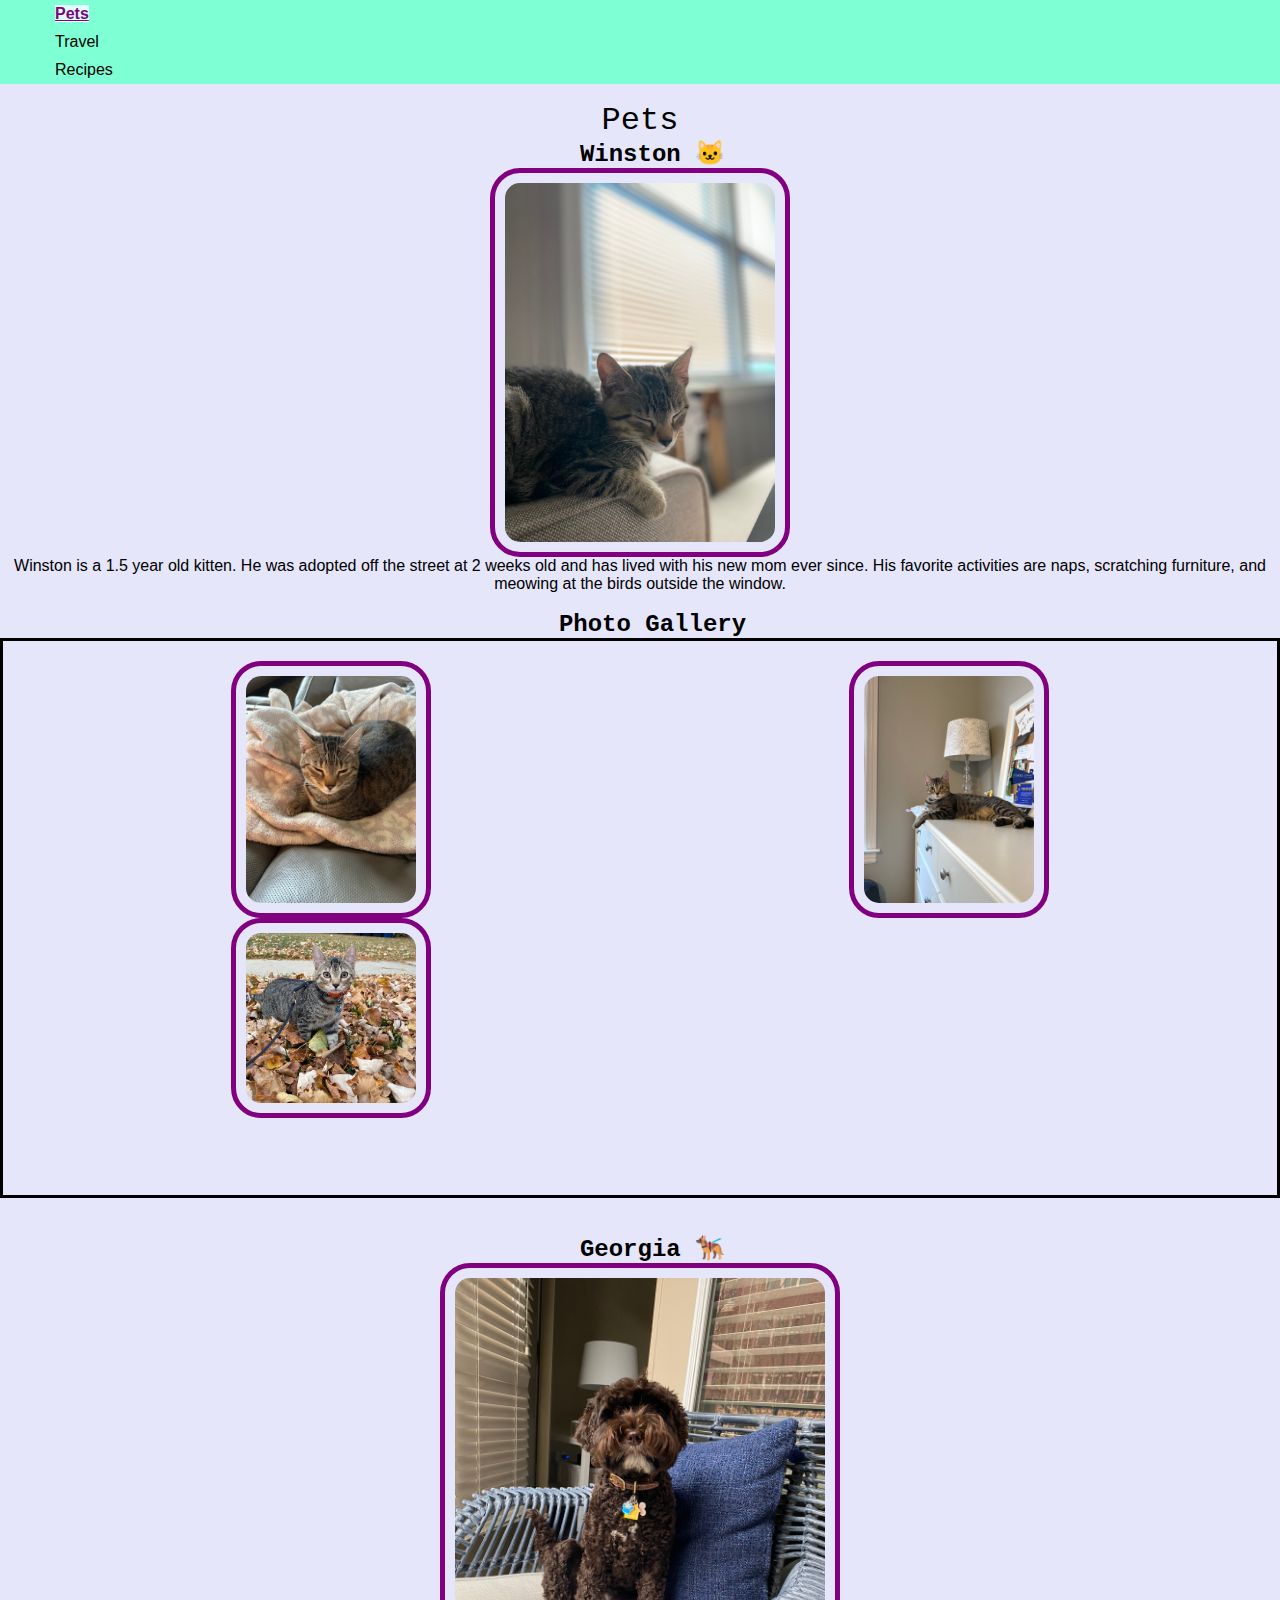
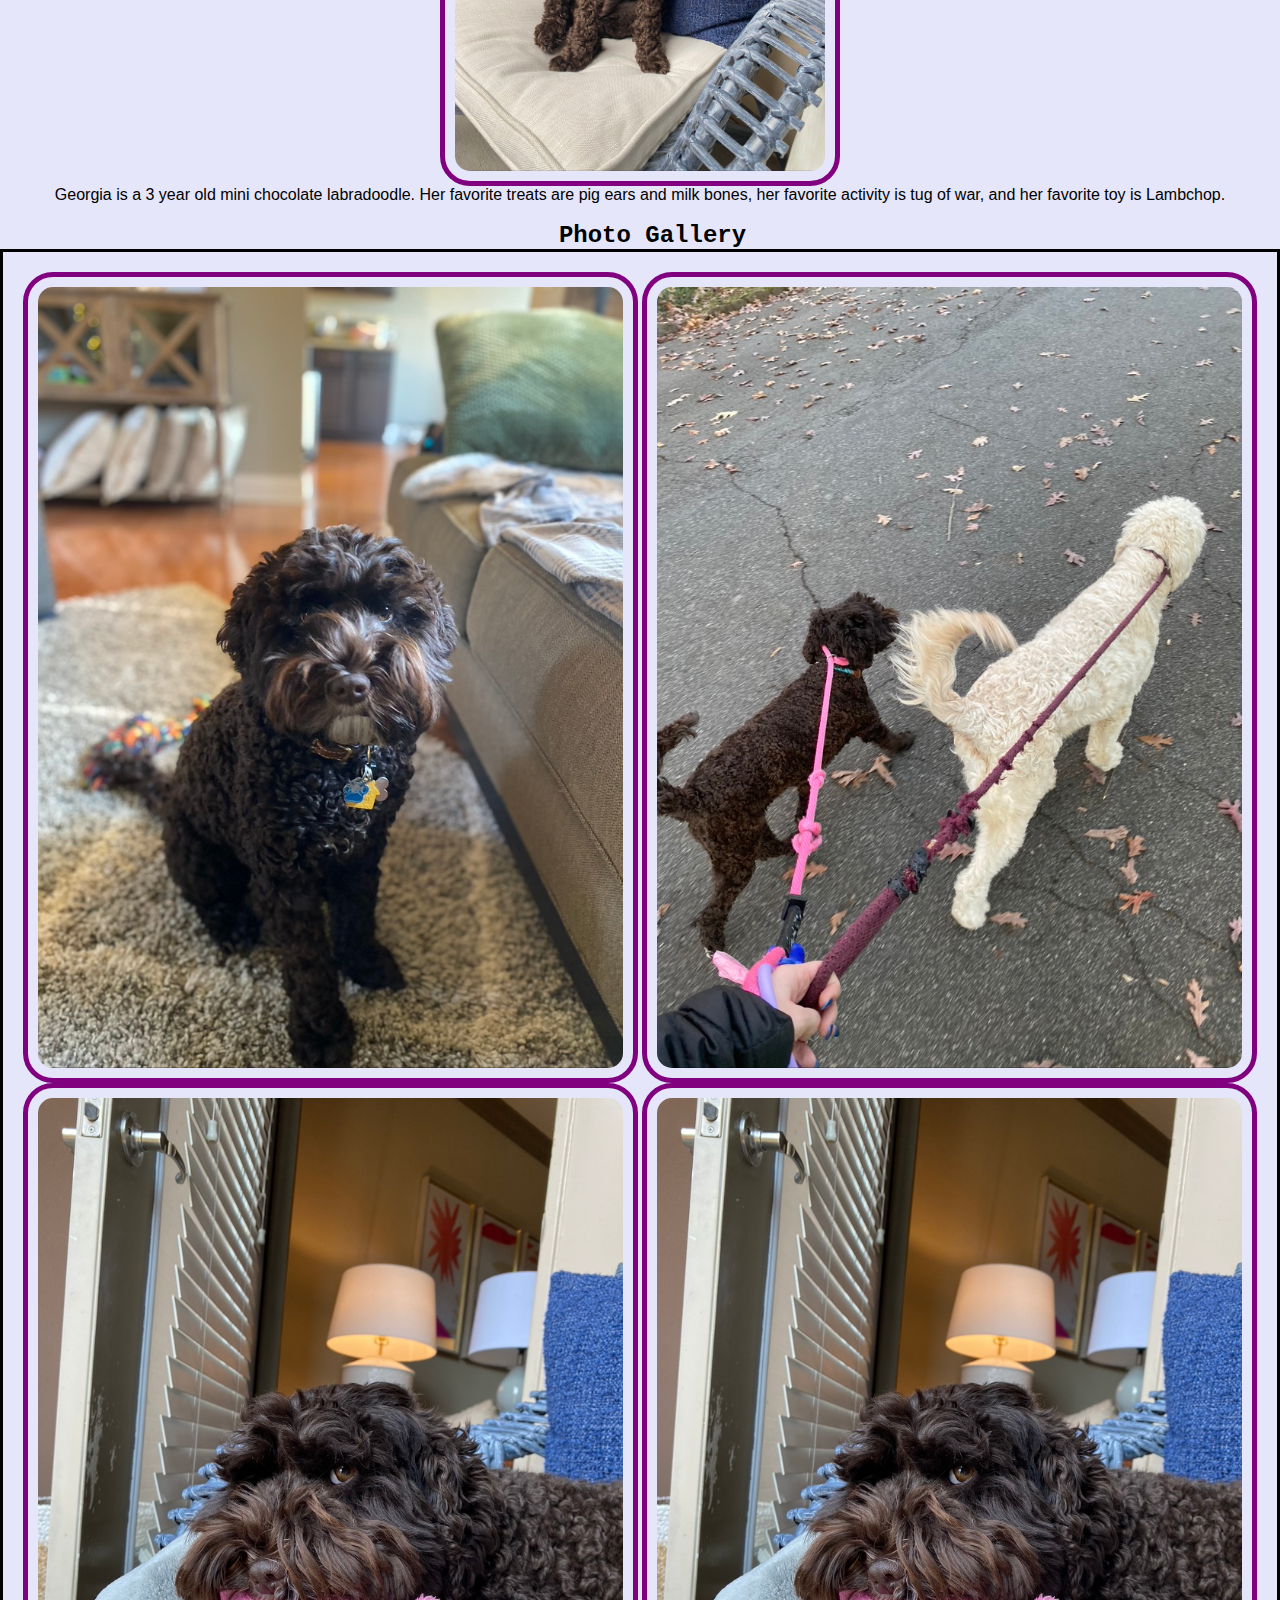
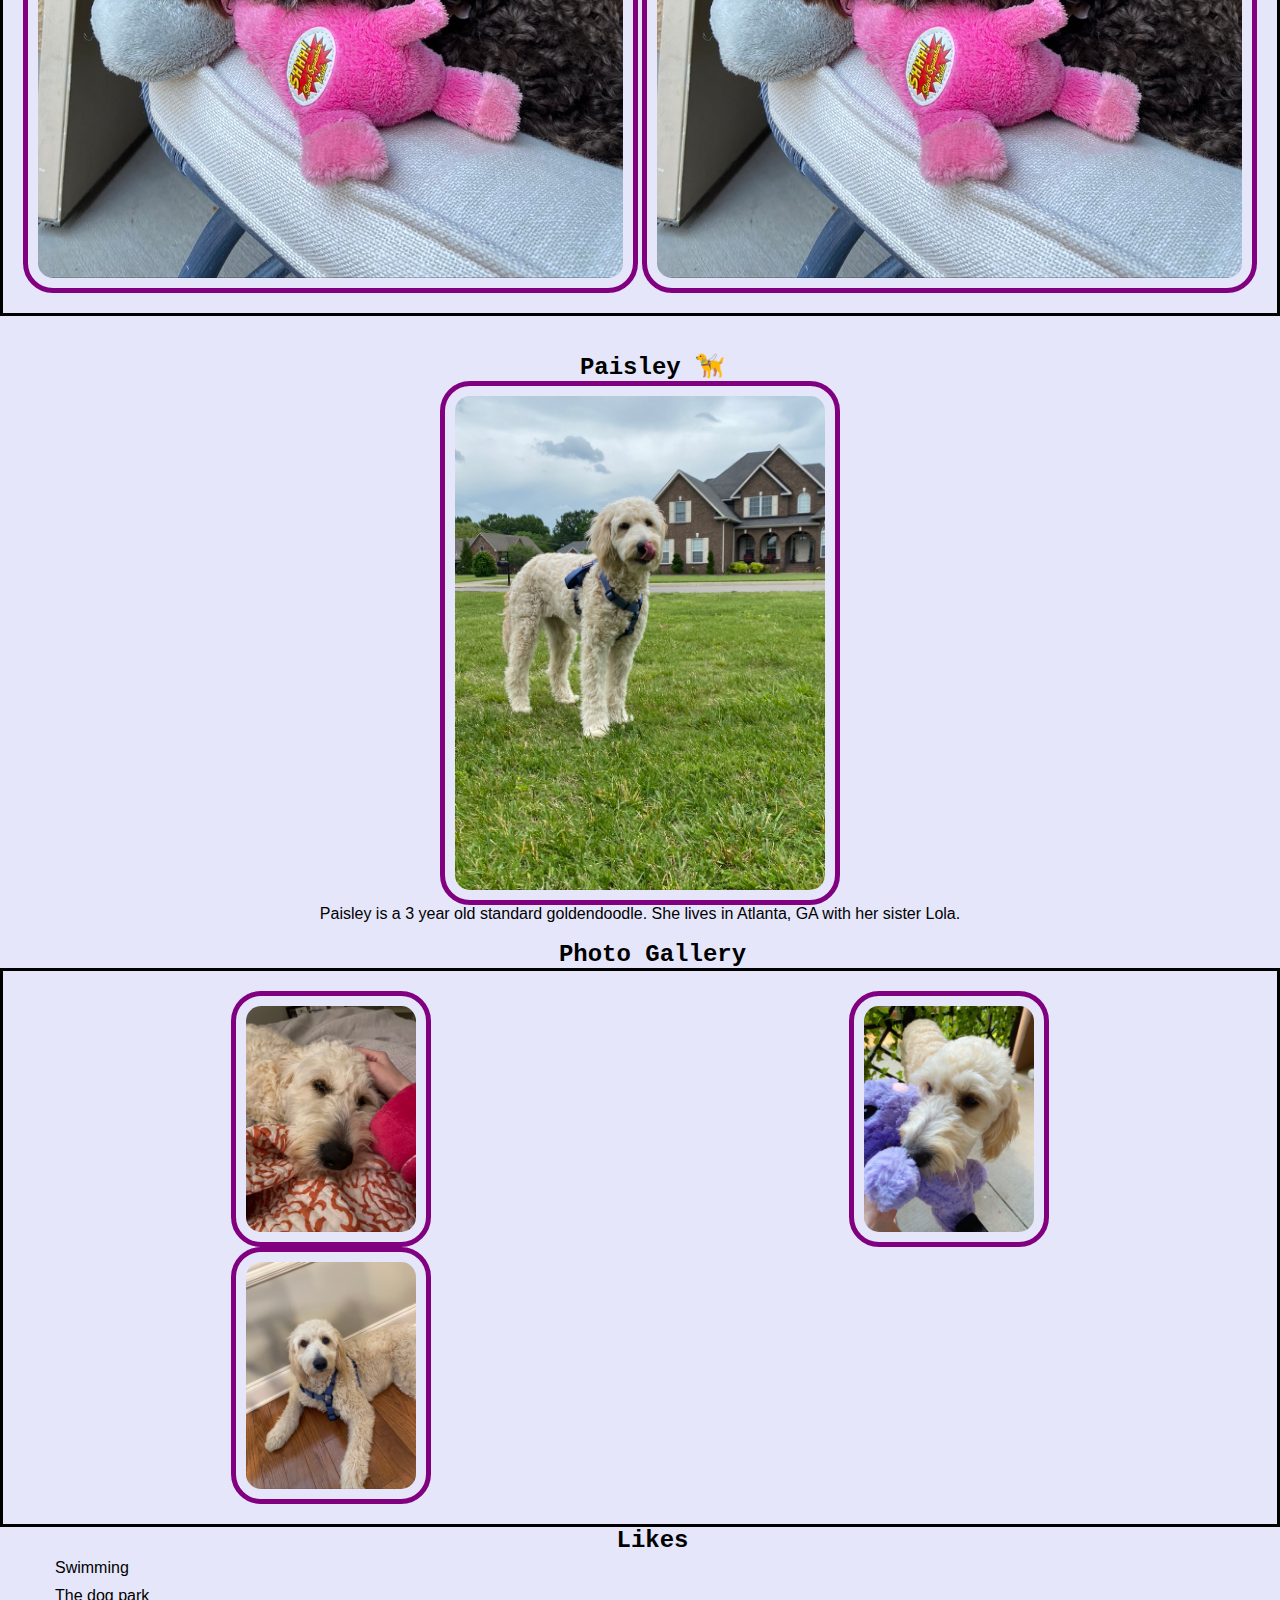
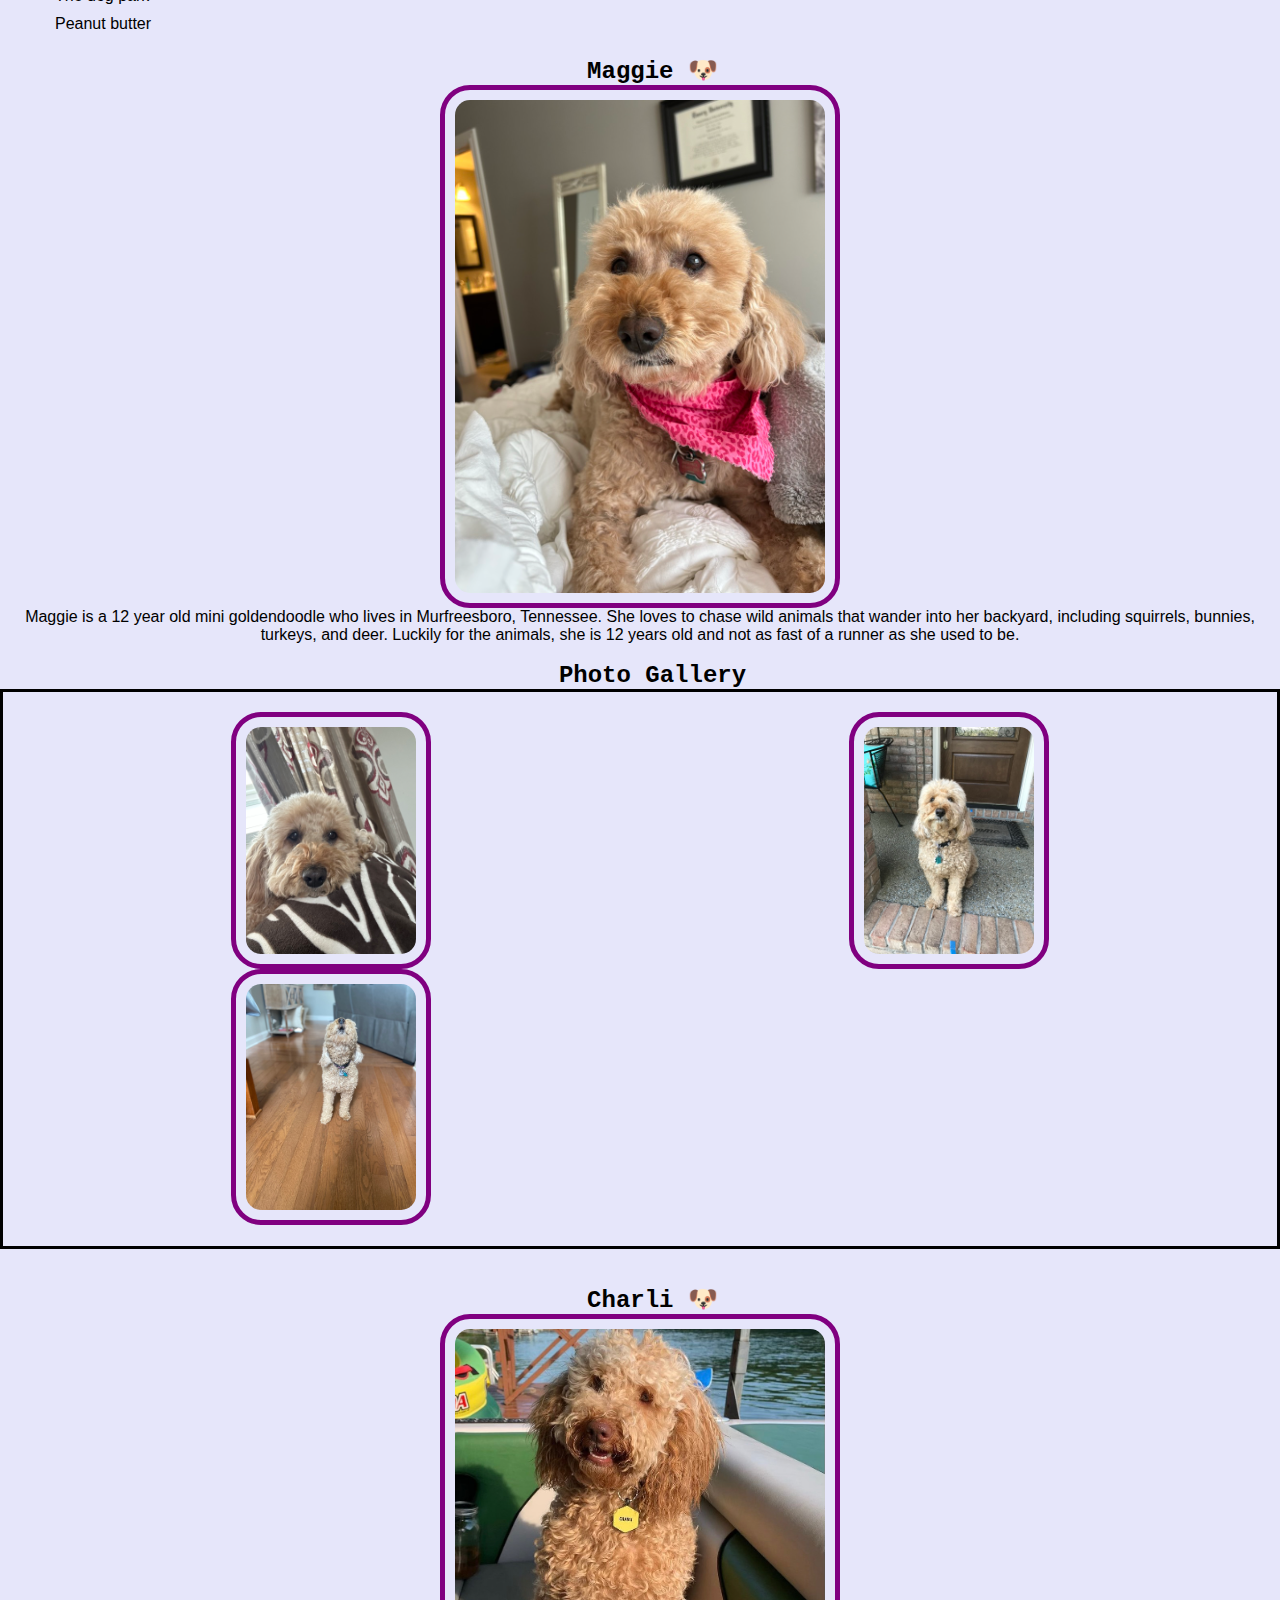
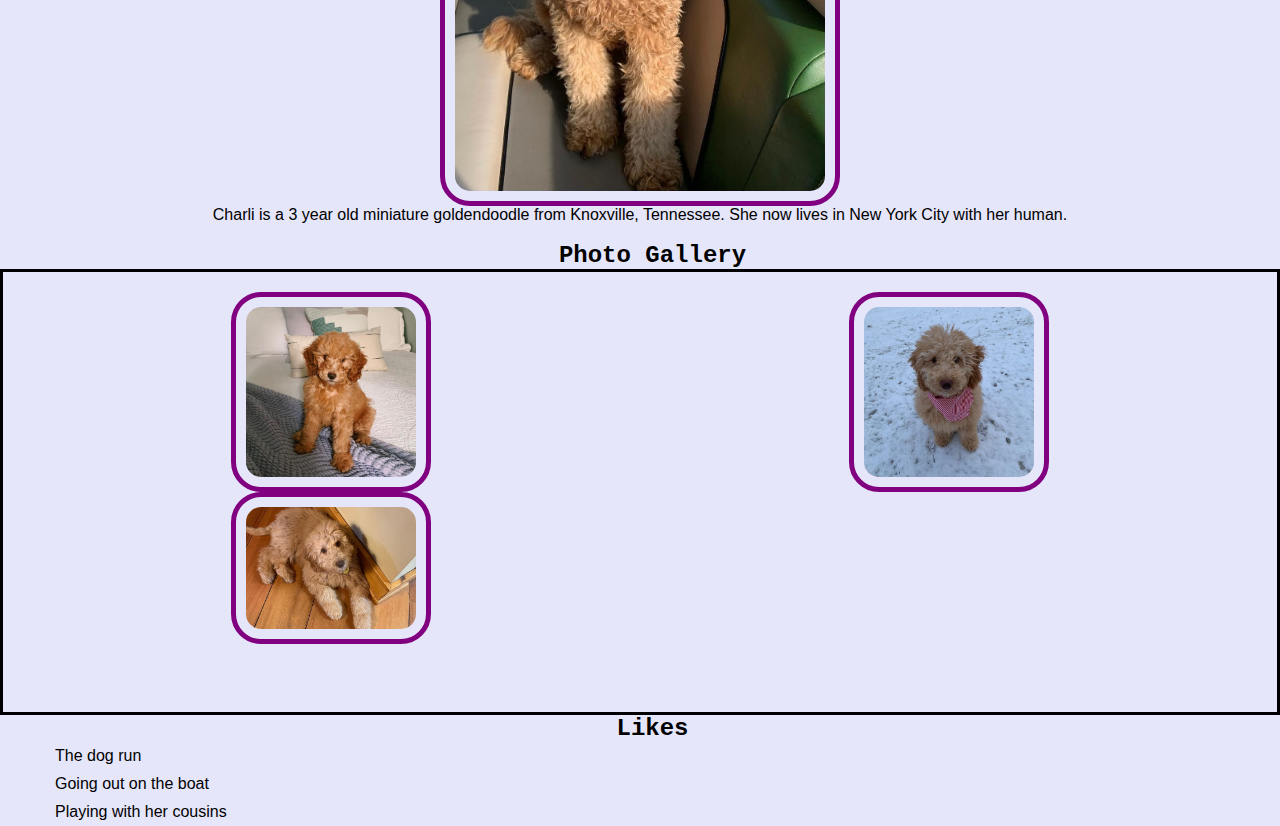
<file: index.html>
<!DOCTYPE html>
<html lang="en">
<head>
    <meta charset="UTF-8">
    <meta name="viewport" content="width=device-width, initial-scale=1.0">
    <link rel="stylesheet" href="css/reset.css">
    <link rel="stylesheet" href="css/style.css">
    <title>Pets</title>
</head>
<body>
    <a href = "#main">Skip to Main Content</a>
    <header>
        <nav>
            <ul>
                <li><a class="current" href = index.html>Pets</a></li>
                <li><a href = travel.html>Travel</a></li>
                <li><a href = recipes.html>Recipes</a></li>
            </ul>
        </nav>
    </header>


    <main id="main">
       <br><h1>Pets</h1>
        <div>

            <h2>Winston 🐱</h2>
            <img src="images/winston_sleeping.jpeg" width = "300" alt="Kitten sleeping on the arm of a chair">

            <p>Winston is a 1.5 year old kitten. He was adopted off the street at 2 weeks old and has lived with his new mom ever since. His favorite activities are naps, scratching furniture, and meowing at the birds outside the window.</p>
            <br><h3>Photo Gallery</h3>
            <div class="grid">
                <div class="item2">
                    <img src="images/winston_blanket.jpeg" width = "200" alt="A cat sleeping on a tan and white leopard print blanket">
                </div>
                <div class="item3">
                    <img src="images/winston_on_furniture.jpeg" width = "200" alt="A brown and black striped cat laying on top of a dresser">
                </div>
                <div class="item4">
                    <img src="images/winston_leaves.jpeg" width = "200" alt="A 5 month old kitten standing outside in a pile of fall leaves">
                </div>
            </div>
            <br><br><h2>Georgia 🐕‍🦺</h2>
            <img src="images/georgia_balcony.jpeg" width="400" alt="A 2 year old miniature brown labradoodle sitting in a chair outside on the balcony">

            <p>Georgia is a 3 year old mini chocolate labradoodle. Her favorite treats are pig ears and milk bones, her favorite activity is tug of war, and her favorite toy is Lambchop.</p>
            <br><h3>Photo Gallery</h3>
            <div class="grid">
                <div class="item5">
                     <img src="images/georgia_sitting.jpeg"  alt="Georgia, a mini labradoodle, sitting on the floor of the living room">
                </div>
                <div class="item6">
                    <img src="images/georgia_on_walk.jpeg"  alt="A brown mini labradoodle and a yellow goldendoodle being walked on their leashes">
                </div>
                <div class="item7">
                    <img src="images/georgia_in_chair.jpeg" alt="A brown mini labradoodle laying in a chair">
                </div>
                <div class="item8">
                    <img src="images/georgia_in_chair.jpeg" alt="A brown mini labradoodle laying in a chair">
                </div>
            </div>
            <br><br><h2>Paisley 🦮</h2>
            <img src="images/paisley_3.jpeg" width="400" alt="A 3 year old blonde standard goldendoodle standing outside in the front yard, wearing a blue harness">

            <p>Paisley is a 3 year old standard goldendoodle. She lives in Atlanta, GA with her sister Lola.</p>
            <br><h3>Photo Gallery</h3>
            <div class="grid">
                <div class="item1">
                    <img src="images/paisley_cuddling.jpeg" width="200" alt="A blonde goldendoodle laying in bed cuddling with her human">
                </div>
                <div class="item1">
                    <img src="images/paisley_1.jpeg" width="200" alt="A blonde goldendoodle grabbing her purple bunny toy in her mouth">
                </div>
                <div class="item1">
                    <img src="images/paisley_2.jpeg" width="200" alt="A blonde goldendoodle laying on the kitchen floor, looking at the camera">
                </div>
            </div>
            <h3>Likes</h3>
            <ul>
                <li>Swimming</li>
                <li>The dog park</li>
                <li>Peanut butter</li>
            </ul>

            <br><h2>Maggie 🐶</h2>
            <img src="images/maggie_pink_bandana.jpeg" width="400" alt="A reddish-blonde mini goldendoodle wearing a pink bandana around her neck">

            <p>Maggie is a 12 year old mini goldendoodle who lives in Murfreesboro, Tennessee. She loves to chase wild animals that wander into her backyard, including squirrels, bunnies, turkeys, and deer. Luckily for the animals, she is 12 years old and not as fast of a runner as she used to be.</p>
            <br><h3>Photo Gallery</h3>
            <div class="grid">
                <div class="item1">
                    <img src="images/maggie_couch.jpeg" width="200" alt="A mini goldendoodle laying on top of the couch cushion">
                </div>
                <div class="item1">
                    <img src="images/maggie_frontporch.jpeg" width="200" alt="A mini goldendoodle sitting on the front porch of a house">
                </div>
                <div class="item1">
                    <img src="images/maggie_howling.jpeg" width="200" alt="A mini goldendoodle howling at the camera">
                </div>
            </div>

            <br><br><h2>Charli 🐶</h2>
            <img src="images/charli_boat.jpeg" width="400" alt="A reddish blonde mini goldendoodle sitting in a boat">

            <p>Charli is a 3 year old miniature goldendoodle from Knoxville, Tennessee. She now lives in New York City with her human.</p>
            <br><h3>Photo Gallery</h3>
            <div class="grid">
                <div class="item1">
                    <img src="images/charli_puppy.jpeg" width="200" alt="A mini goldendoodle puppy sitting on a bed">
                </div>
                <div class="item1">
                    <img src="images/charli_snow.jpeg" width="200" alt="A mini goldendoodle sitting in the snow, wearing a red and white striped bandana">
                </div>
                <div class="item1">
                    <img src="images/charli_laying.jpeg" width="200" alt="A mini goldendoodle laying on the kitchen floor, looking up at the camera">
                </div>
            </div>
            <h3>Likes</h3>
            <ul>
                <li>The dog run</li>
                <li>Going out on the boat</li>
                <li>Playing with her cousins</li>
            </ul>
            <!-- Colleen van Lent -->

        </div>
        <div></div>
        <div></div>
        <div></div>
        <div></div>
    </main>

</body>
</html>
</file>
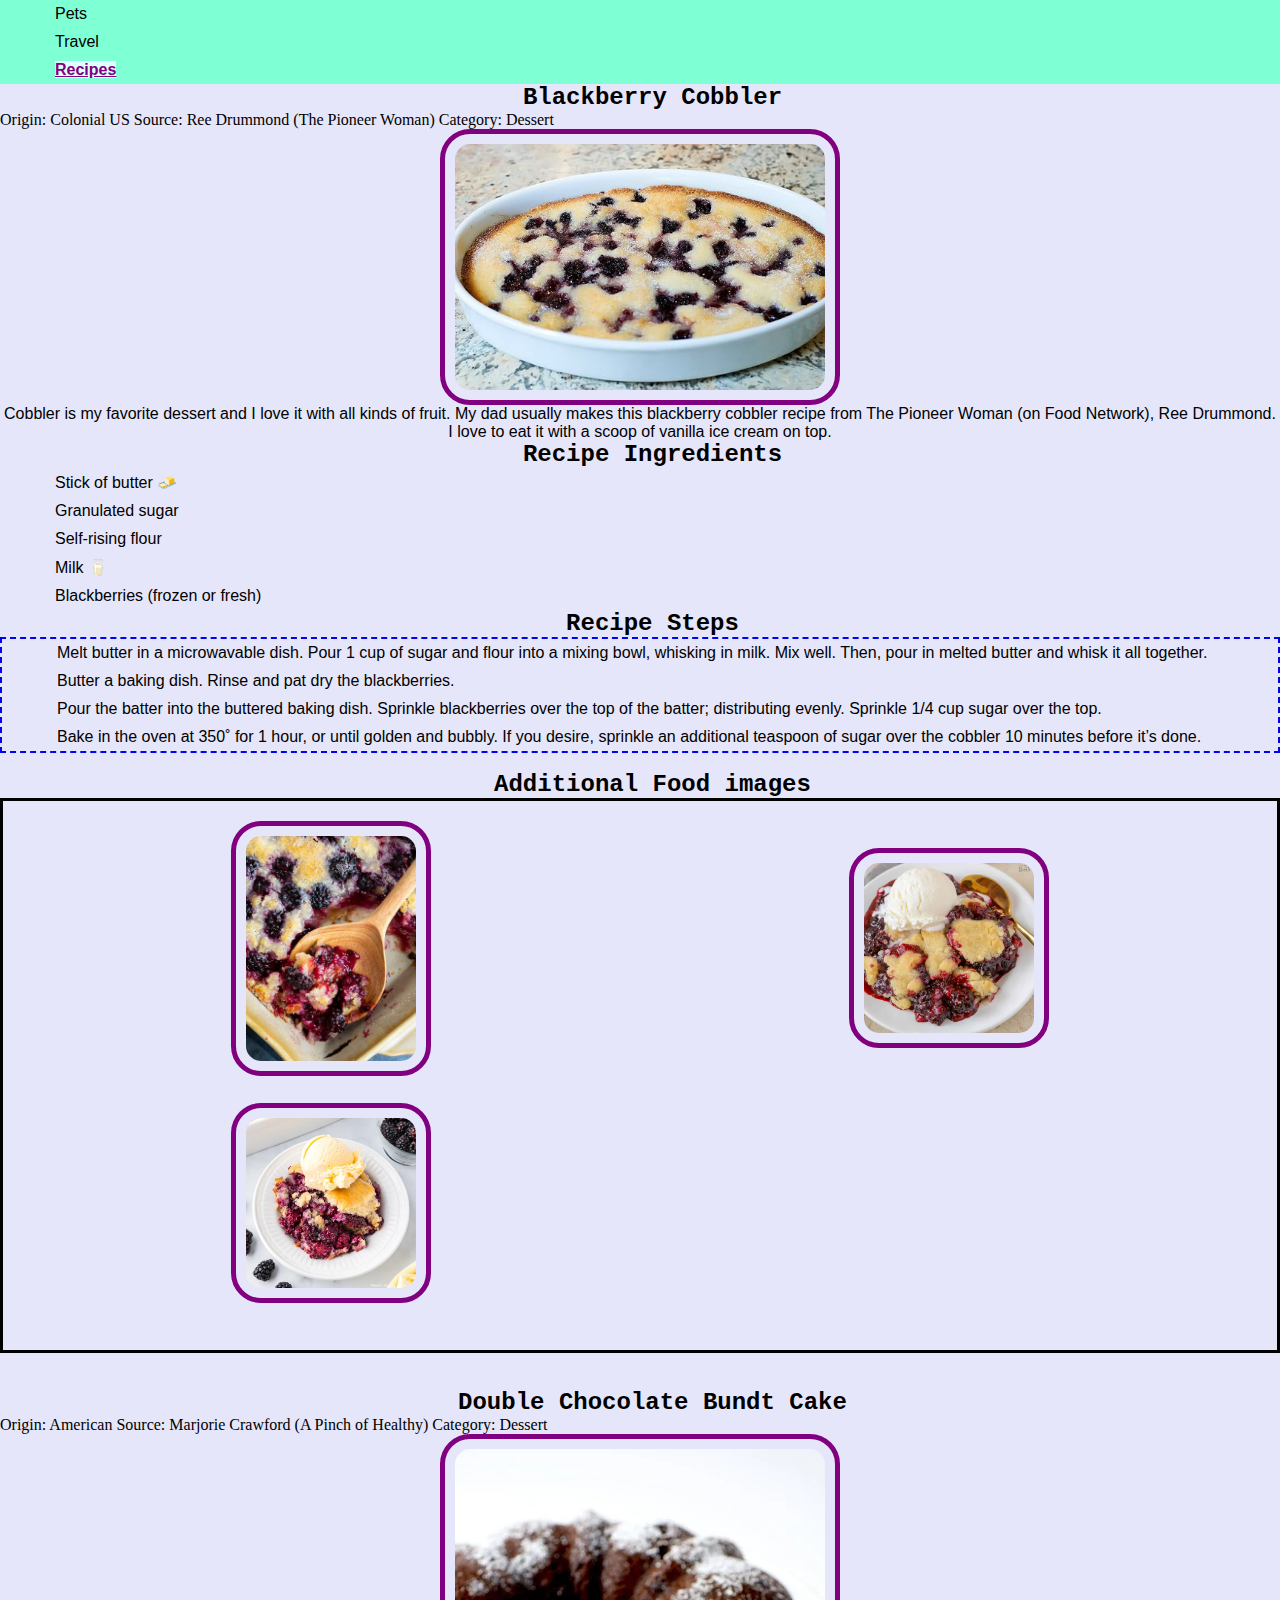
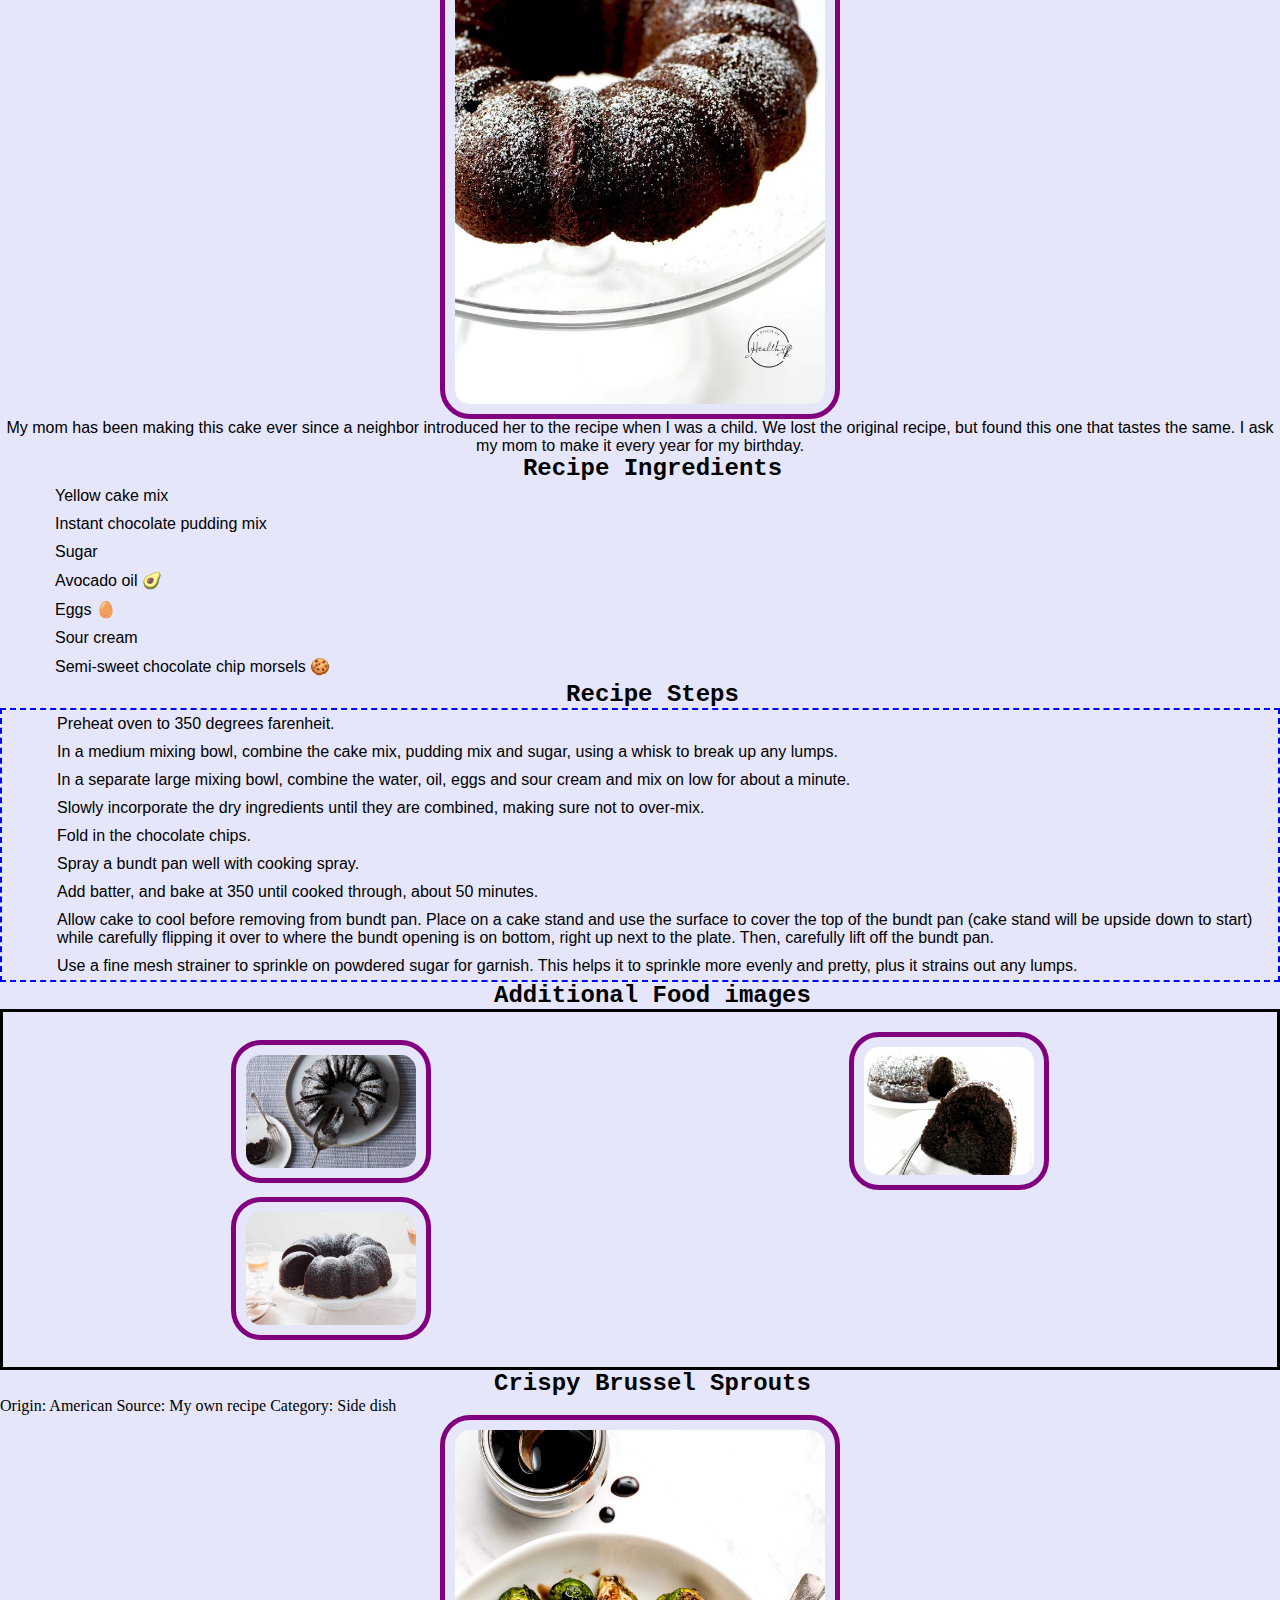
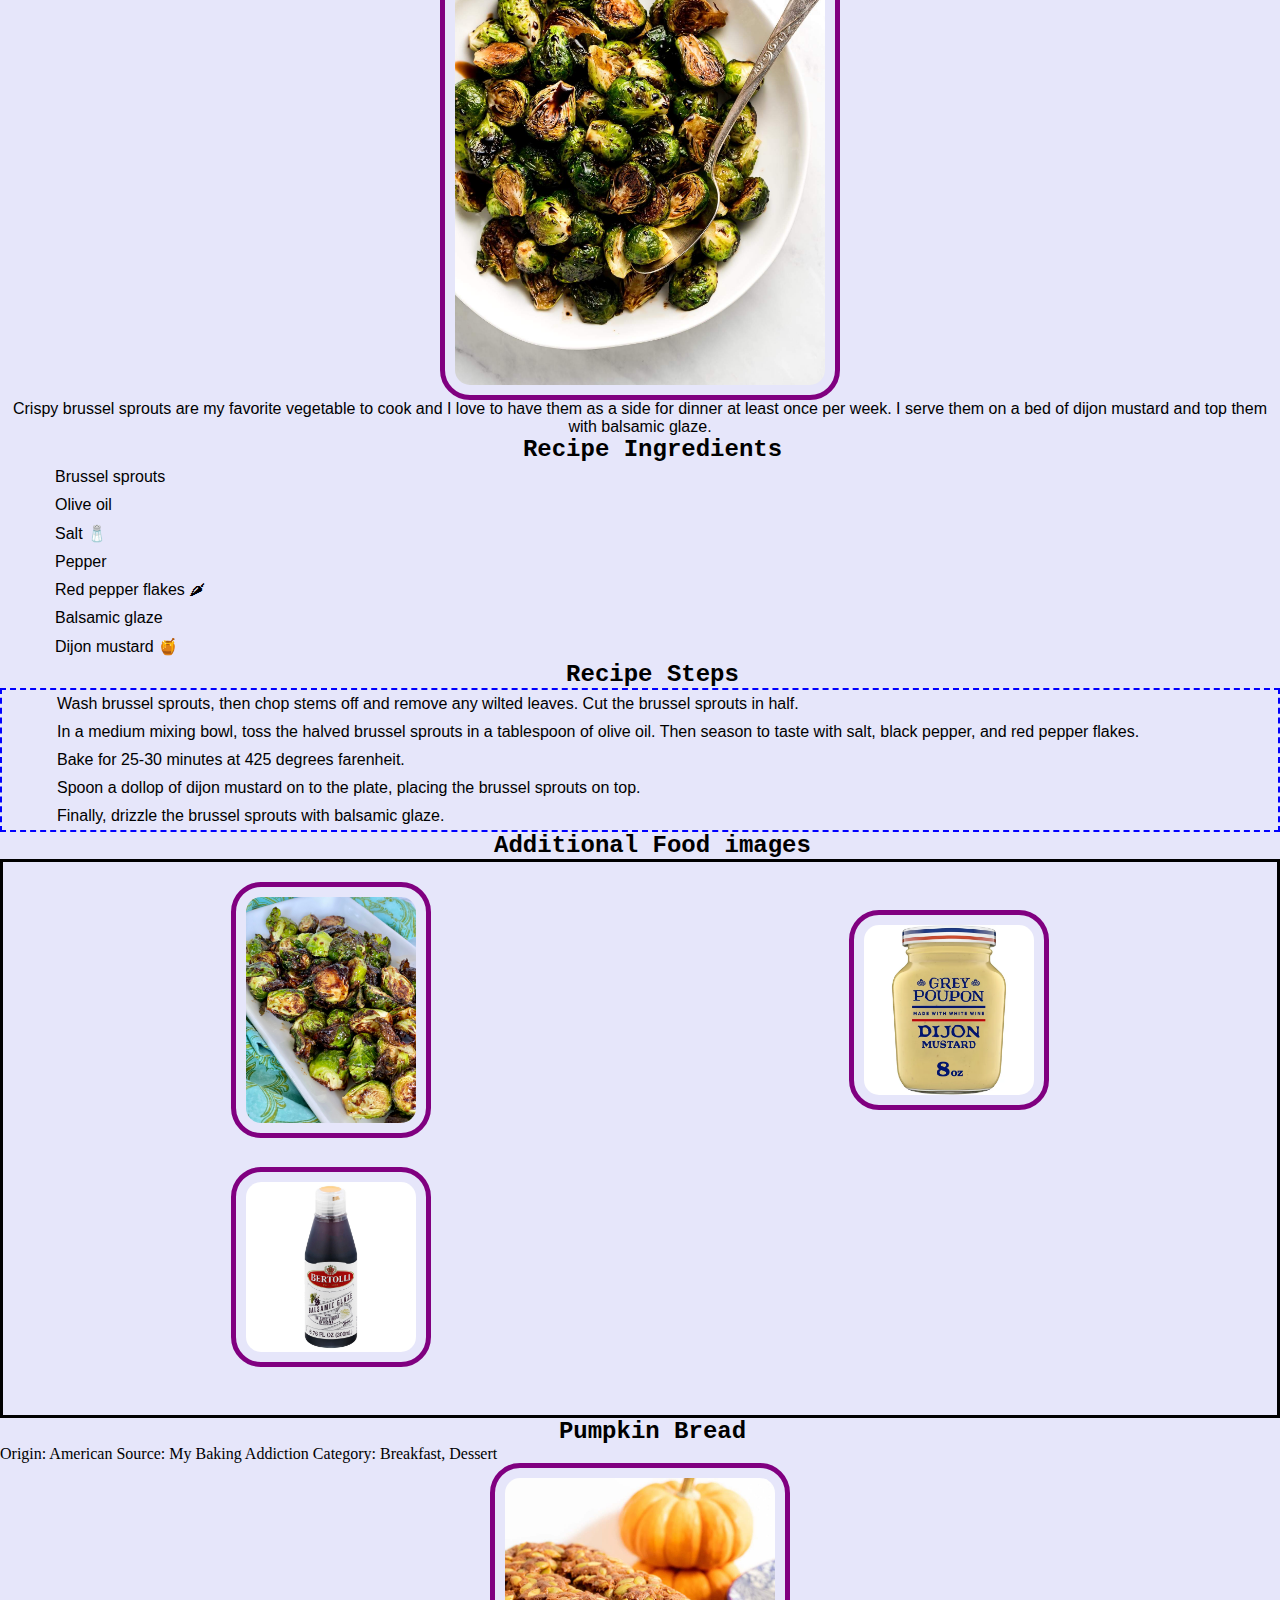
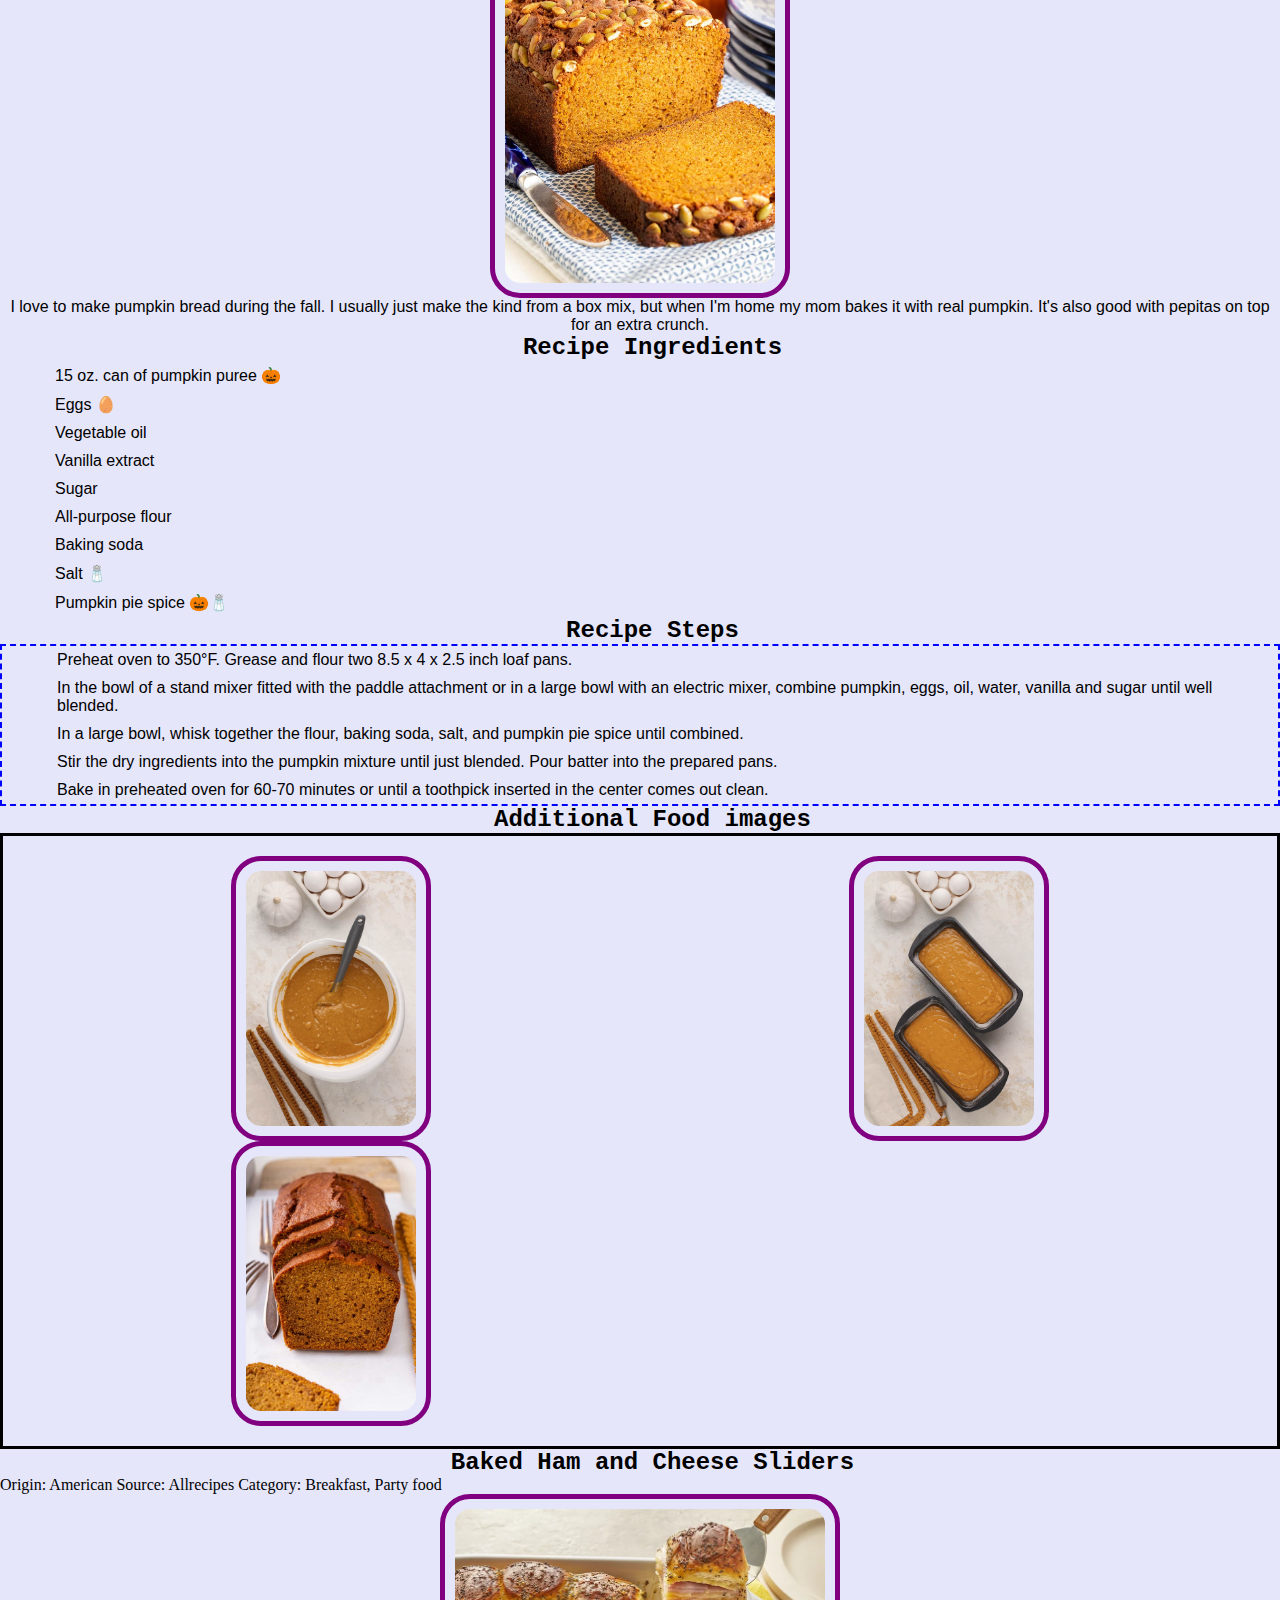
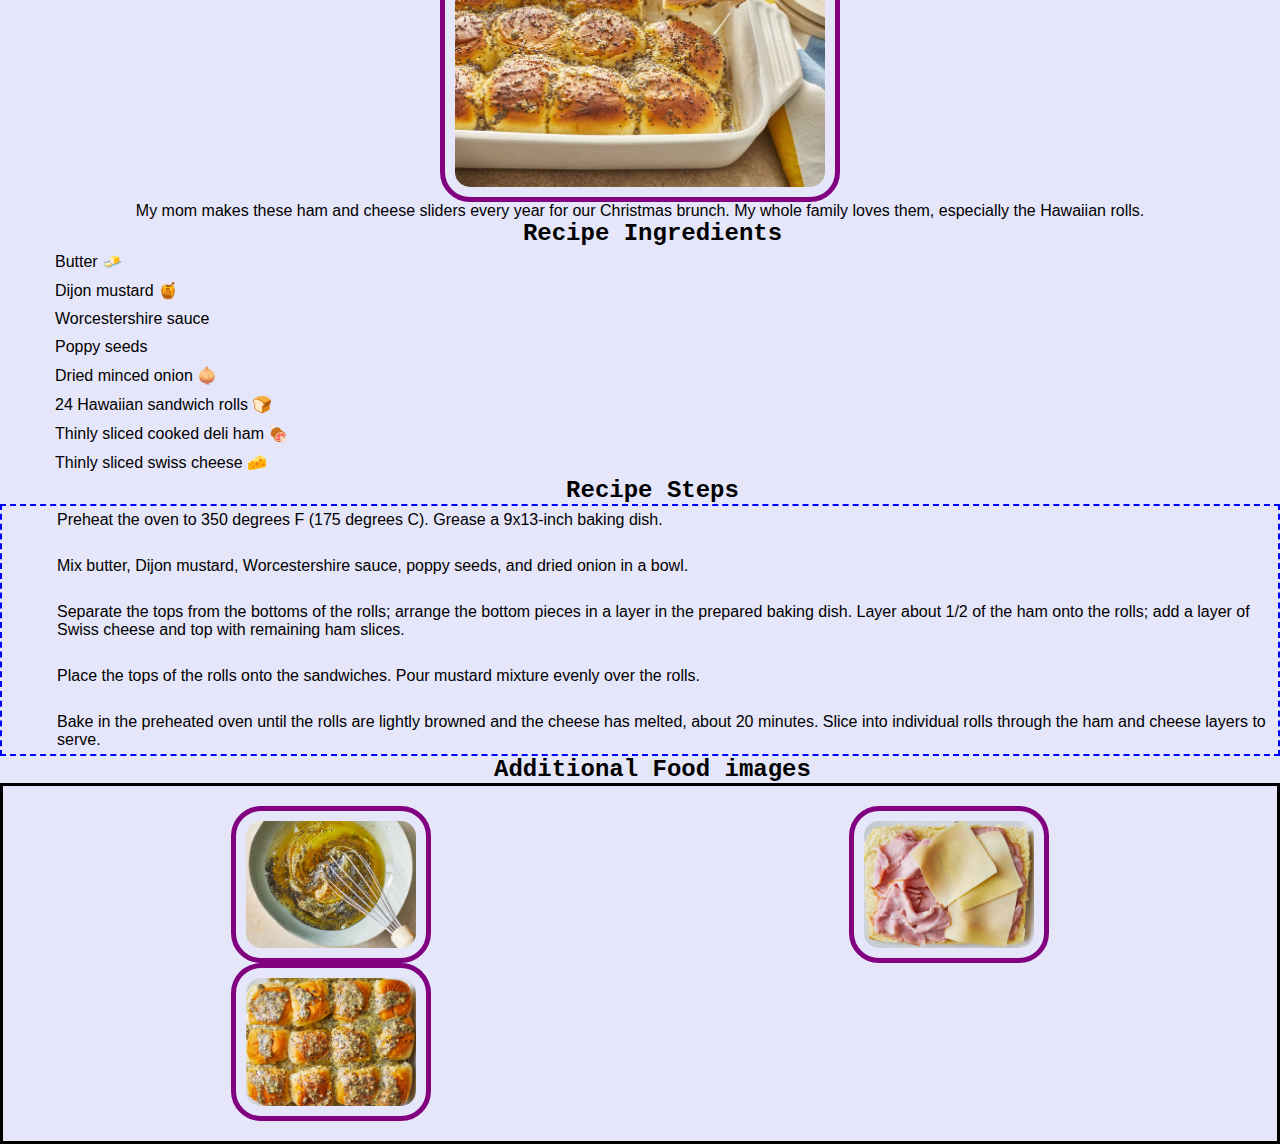
<file: recipes.html>
<!DOCTYPE html>
<html lang="en">
<head>
    <meta charset="UTF-8">
    <meta name="viewport" content="width=device-width, initial-scale=1.0">
    <link rel="stylesheet" href="css/reset.css">
    <link rel="stylesheet" href="css/style.css">
    <title>Recipes</title>
</head>
<body>
    <a href = "#main">Skip to Main Content</a>
    <header>
        <nav>
            <ul>
                <li><a href = index.html>Pets</a></li>
                <li><a href = travel.html>Travel</a></li>
                <li><a class="current" href = recipes.html>Recipes</a></li>
            </ul>
        </nav>
    </header>


    <main id="main">
    <div>
        <h2>Blackberry Cobbler</h2>
        <span>Origin: Colonial US</span>
        <span>Source: Ree Drummond (The Pioneer Woman)</span>
        <span>Category: Dessert</span>

         <img src="images/blackberry_cobbler.jpeg" width = "400" alt="A freshly baked blackberry cobbler in a white baking dish">

        <p>Cobbler is my favorite dessert and I love it with all kinds of fruit. My dad usually makes this blackberry cobbler recipe from The Pioneer Woman (on Food Network), Ree Drummond. I love to eat it with a scoop of vanilla ice cream on top.</p>
        <h3>Recipe Ingredients</h3>
        <ul>
            <li>Stick of butter 🧈</li>
            <li>Granulated sugar</li>
            <li>Self-rising flour</li>
            <li>Milk 🥛</li>
            <li>Blackberries (frozen or fresh)</li>
        </ul>

        <h3>Recipe Steps</h3>
        <ol>
            <li>Melt butter in a microwavable dish. Pour 1 cup of sugar and flour into a mixing bowl, whisking in milk. Mix well. Then, pour in melted butter and whisk it all together. </li>
            <li>Butter a baking dish. Rinse and pat dry the blackberries.</li>
            <li>Pour the batter into the buttered baking dish. Sprinkle blackberries over the top of the batter; distributing evenly. Sprinkle 1/4 cup sugar over the top.</li>
            <li>Bake in the oven at 350˚ for 1 hour, or until golden and bubbly. If you desire, sprinkle an additional teaspoon of sugar over the cobbler 10 minutes before it’s done.</li>
        </ol>
        <br>
        <h3>Additional Food images</h3>
        <div class="grid">
            <div class="item9">
                <img src="images/blackberry_cobbler_2.jpeg" width="200" alt="A spoonful of blackberry cobbler being scooped out of a baking dish">
            </div>
            <div class="item10">
                <img src="images/blackberry_cobbler_3.jpeg" width="200" alt="A plate of warm blackberry cobbler with a scoop of vanilla ice cream on top">
            </div>
            <div class="item11">
                <img src="images/blackberry_cobbler_4.webp" width="200" alt="A bowl full of blackberry cobbler with vanilla ice cream on top">
            </div>
        </div>
        <br>
        <br>

        <h2>Double Chocolate Bundt Cake</h2>
        <span>Origin: American</span>
        <span>Source: Marjorie Crawford (A Pinch of Healthy)</span>
        <span>Category: Dessert</span>


        <img src="images/chocolate_bundt_cake_whole.webp" width="400" alt="A photo of a chocolate bundt cake with chocolate chips, sprinkled with powdered sugar">


        <p>My mom has been making this cake ever since a neighbor introduced her to the recipe when I was a child. We lost the original recipe, but found this one that tastes the same. I ask my mom to make it every year for my birthday.</p>
        <h3>Recipe Ingredients</h3>
        <ul>
            <li>Yellow cake mix</li>
            <li>Instant chocolate pudding mix</li>
            <li>Sugar</li>
            <li>Avocado oil 🥑</li>
            <li>Eggs 🥚</li>
            <li>Sour cream</li>
            <li>Semi-sweet chocolate chip morsels 🍪</li>
        </ul>

        <h3>Recipe Steps</h3>
        <ol>
            <li>Preheat oven to 350 degrees farenheit.</li>
            <li>In a medium mixing bowl, combine the cake mix, pudding mix and sugar, using a whisk to break up any lumps.</li>
            <li>In a separate large mixing bowl, combine the water, oil, eggs and sour cream and mix on low for about a minute.</li>
            <li>Slowly incorporate the dry ingredients until they are combined, making sure not to over-mix.</li>
            <li>Fold in the chocolate chips.</li>
            <li>Spray a bundt pan well with cooking spray.</li>
            <li>Add batter, and bake at 350 until cooked through, about 50 minutes.</li>
            <li>Allow cake to cool before removing from bundt pan. Place on a cake stand and use the surface to cover the top of the bundt pan (cake stand will be upside down to start) while carefully flipping it over to where the bundt opening is on bottom, right up next to the plate. Then, carefully lift off the bundt pan.</li>
            <li>Use a fine mesh strainer to sprinkle on powdered sugar for garnish. This helps it to sprinkle more evenly and pretty, plus it strains out any lumps.</li>
        </ol>

        <h3>Additional Food images</h3>
        <div class="grid">
            <div class="item12">
                <img src="images/chocolate_bundt_cake_2.jpeg" width="200" alt="A double chocolate bundt cake sprinkled with powdered sugar, with one slice cut out of it">
            </div>
            <div class="item13">
                <img src="images/chocolate_bundt_cake.jpeg" width="200" alt="A slice of double chocolate bundt cake, with the rest of the cake sitting behind it">
            </div>
            <div class="item14">
                <img src="images/chocolate_bundt_cake_3.jpeg" width="200" alt="A double chocolate bundt cake with one slice missing">
            </div>
        </div>

        <h2>Crispy Brussel Sprouts</h2>
        <span>Origin: American</span>
        <span>Source: My own recipe</span>
        <span>Category: Side dish</span>


        <img src="images/crispy_brussel_sprouts.jpeg" width="400" alt="A plate of crispy brussel sprouts topped with balsamic glaze">


        <p>Crispy brussel sprouts are my favorite vegetable to cook and I love to have them as a side for dinner at least once per week. I serve them on a bed of dijon mustard and top them with balsamic glaze.</p>
        <h3>Recipe Ingredients</h3>
        <ul>
            <li>Brussel sprouts</li>
            <li>Olive oil</li>
            <li>Salt 🧂</li>
            <li>Pepper</li>
            <li>Red pepper flakes 🌶</li>
            <li>Balsamic glaze</li>
            <li>Dijon mustard 🍯</li>
        </ul>

        <h3>Recipe Steps</h3>
        <ol>
            <li>Wash brussel sprouts, then chop stems off and remove any wilted leaves. Cut the brussel sprouts in half.</li>
            <li>In a medium mixing bowl, toss the halved brussel sprouts in a tablespoon of olive oil. Then season to taste with salt, black pepper, and red pepper flakes.</li>
            <li>Bake for 25-30 minutes at 425 degrees farenheit.</li>
            <li>Spoon a dollop of dijon mustard on to the plate, placing the brussel sprouts on top.</li>
            <li>Finally, drizzle the brussel sprouts with balsamic glaze.</li>
        </ol>

        <h3>Additional Food images</h3>
        <div class="grid">
            <div class="item15">
                <img src="images/crispy_brussel_sprouts_2.jpeg" width="200" alt="A platter of crispy brussel sprouts topped with balsamic glaze">
            </div>
            <div class="item16">
                <img src="images/dijon_mustard.webp" width="200" alt="A jar of Grey Poupon brand dijon mustard">
            </div>
            <div class="item17">
                <img src="images/balsamic_glaze.jpeg" width="200" alt="A bottle of Bertolli brand balsamic glaze">
            </div>
        </div>

        <h2>Pumpkin Bread</h2>
        <span>Origin: American</span>
        <span>Source: My Baking Addiction</span>
        <span>Category: Breakfast, Dessert</span>

        <img src="images/pumpkin_bread.jpeg" width="300" alt="A loaf of pumpkin bread topped with pepitas. There is a large slice cut off">

        <p>I love to make pumpkin bread during the fall. I usually just make the kind from a box mix, but when I'm home my mom bakes it with real pumpkin. It's also good with pepitas on top for an extra crunch.</p>
        <h3>Recipe Ingredients</h3>
        <ul>
            <li>15 oz. can of pumpkin puree 🎃</li>
            <li>Eggs 🥚</li>
            <li>Vegetable oil</li>
            <li>Vanilla extract</li>
            <li>Sugar</li>
            <li>All-purpose flour</li>
            <li>Baking soda</li>
            <li>Salt 🧂</li>
            <li>Pumpkin pie spice 🎃🧂</li>
        </ul>

        <h3>Recipe Steps</h3>
        <ol>
            <li>Preheat oven to 350°F. Grease and flour two 8.5 x 4 x 2.5 inch loaf pans.</li>
            <li>In the bowl of a stand mixer fitted with the paddle attachment or in a large bowl with an electric mixer, combine pumpkin, eggs, oil, water, vanilla and sugar until well blended.</li>
            <li>In a large bowl, whisk together the flour, baking soda, salt, and pumpkin pie spice until combined.</li>
            <li>Stir the dry ingredients into the pumpkin mixture until just blended. Pour batter into the prepared pans.</li>
            <li>Bake in preheated oven for 60-70 minutes or until a toothpick inserted in the center comes out clean.</li>
        </ol>

        <h3>Additional Food images</h3>
        <div class="grid">
            <div class="item18">
                <img src="images/pumpkin_bread_batter.jpeg" width="200" alt="A mixing bowl full of pumpkin bread batter">
            </div>
            <div class="item19">
                <img src="images/pumpkin_bread_batter_in_pans.jpeg" width="200" alt="Two loaf pans filled with raw pumpkin bread batter">
            </div>
            <div class="item20">
                <img src="images/sliced_pumpkin_bread.jpeg" width="200" alt="A sliced loaf of pumpkin bread">
            </div>
        </div>

        <h2>Baked Ham and Cheese Sliders</h2>
        <span>Origin: American</span>
        <span>Source: Allrecipes</span>
        <span>Category: Breakfast, Party food</span>


        <img src="images/Baked_Ham_And_Cheese_Party_Sandwiches.webp" width="400" alt="A pan of baked ham and cheese sliders on Hawaiian rolls">

        <p>My mom makes these ham and cheese sliders every year for our Christmas brunch. My whole family loves them, especially the Hawaiian rolls.</p>
        <h3>Recipe Ingredients</h3>
        <ul>
            <li>Butter 🧈</li>
            <li>Dijon mustard 🍯</li>
            <li>Worcestershire sauce</li>
            <li>Poppy seeds</li>
            <li>Dried minced onion 🧅</li>
            <li>24 Hawaiian sandwich rolls 🍞</li>
            <li>Thinly sliced cooked deli ham 🍖</li>
            <li>Thinly sliced swiss cheese 🧀</li>
        </ul>

        <h3>Recipe Steps</h3>
        <ol>
            <li>Preheat the oven to 350 degrees F (175 degrees C). Grease a 9x13-inch baking dish.</li>
            <br>
            <li>Mix butter, Dijon mustard, Worcestershire sauce, poppy seeds, and dried onion in a bowl.</li>
            <br>
            <li>Separate the tops from the bottoms of the rolls; arrange the bottom pieces in a layer in the prepared baking dish. Layer about 1/2 of the ham onto the rolls; add a layer of Swiss cheese and top with remaining ham slices.</li>
            <br>
            <li>Place the tops of the rolls onto the sandwiches. Pour mustard mixture evenly over the rolls.</li>
            <br>
            <li>Bake in the preheated oven until the rolls are lightly browned and the cheese has melted, about 20 minutes. Slice into individual rolls through the ham and cheese layers to serve.</li>
        </ol>

        <h3>Additional Food images</h3>
        <div class="grid">
            <div class="item21">
                <img src="images/sandwiches_dijon_mix.webp" width="200" alt="A whisk in the bowl of wet ingredients for the sandwich recipe">
            </div>
            <div class="item22">
                <img src="images/ham_and_cheese_sliders.webp" width="200" alt="Uncooked ham and cheese being placed onto the sandwich bread">
            </div>
            <div class="item23">
                <img src="images/sliders_with_mustard.webp" width="200" alt="A glass baking dish filled with ham and cheese sliders covered with poppy seed mustard sauce. The ingredients are shown pre-cooking time">
            </div>
        </div>
        <!-- Colleen van Lent -->

    </div>
    <div></div>
    <div></div>
    </main>
</body>
</html>
</file>
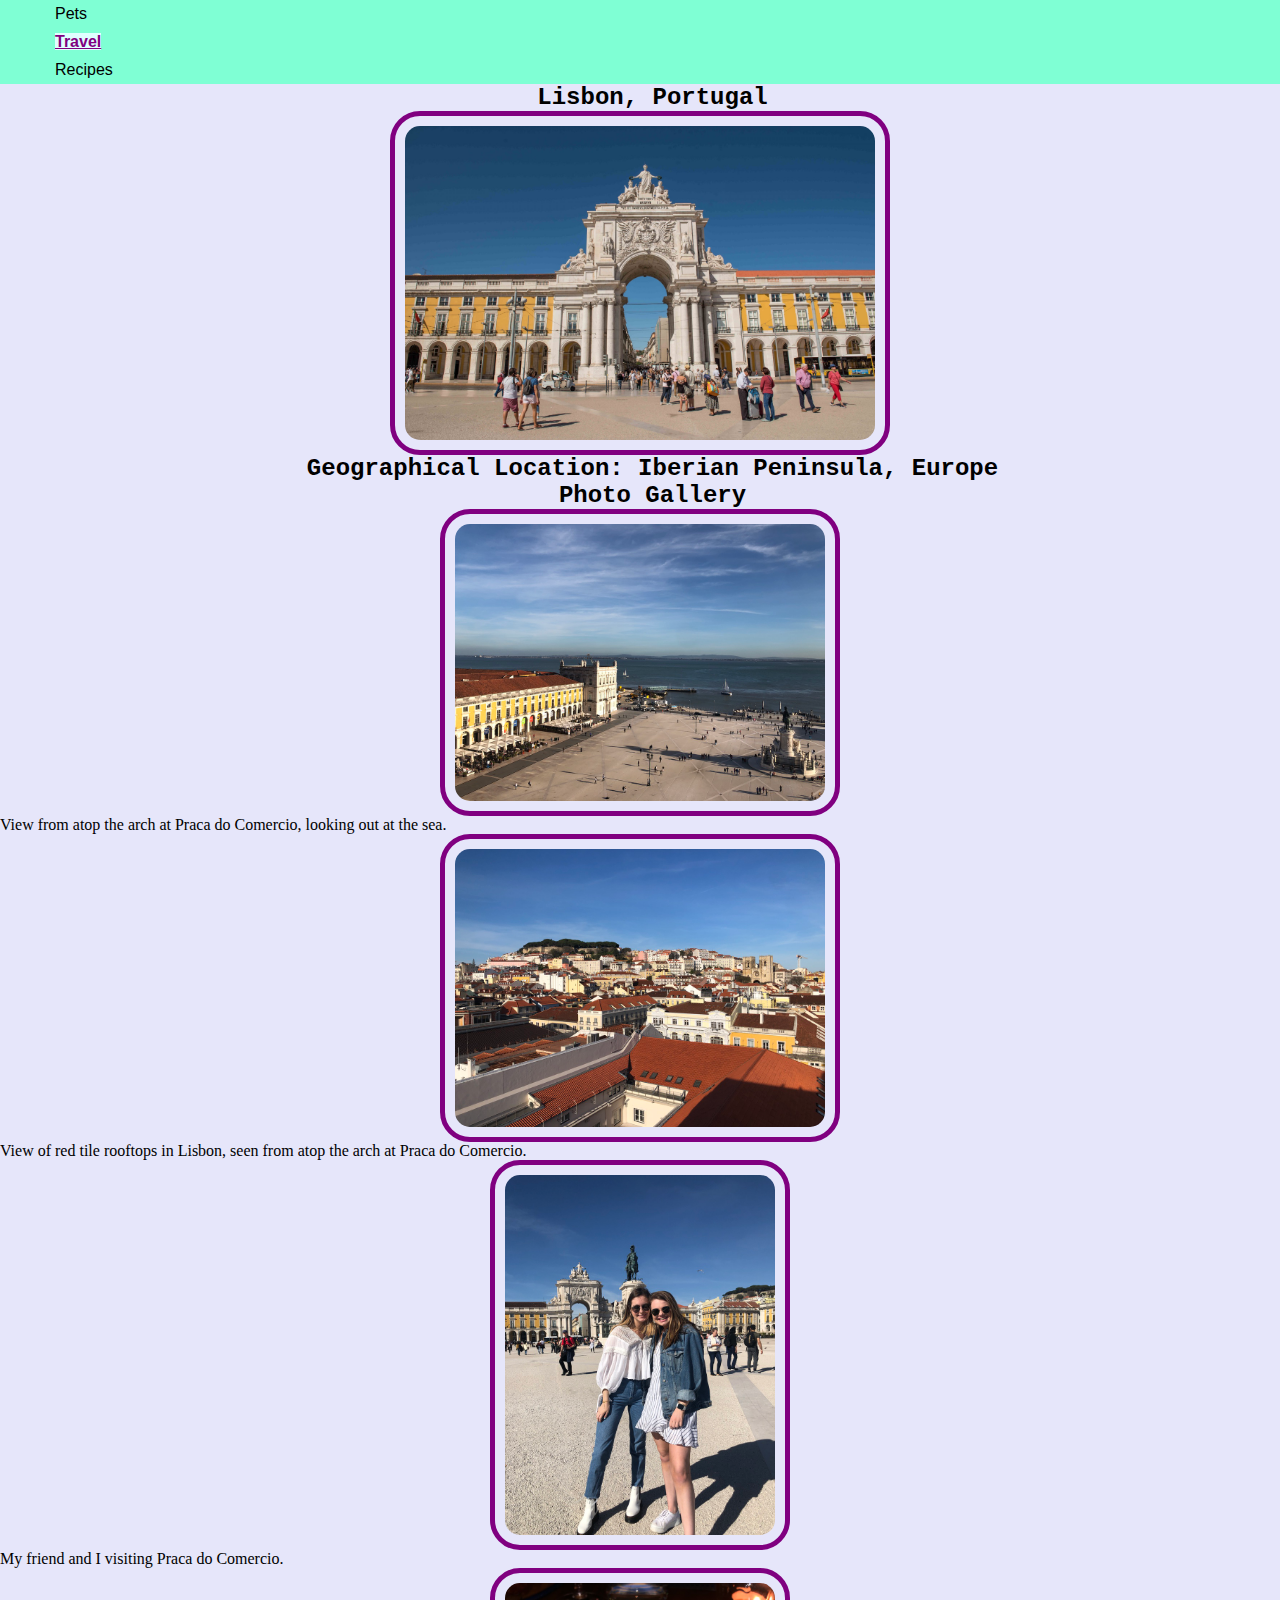
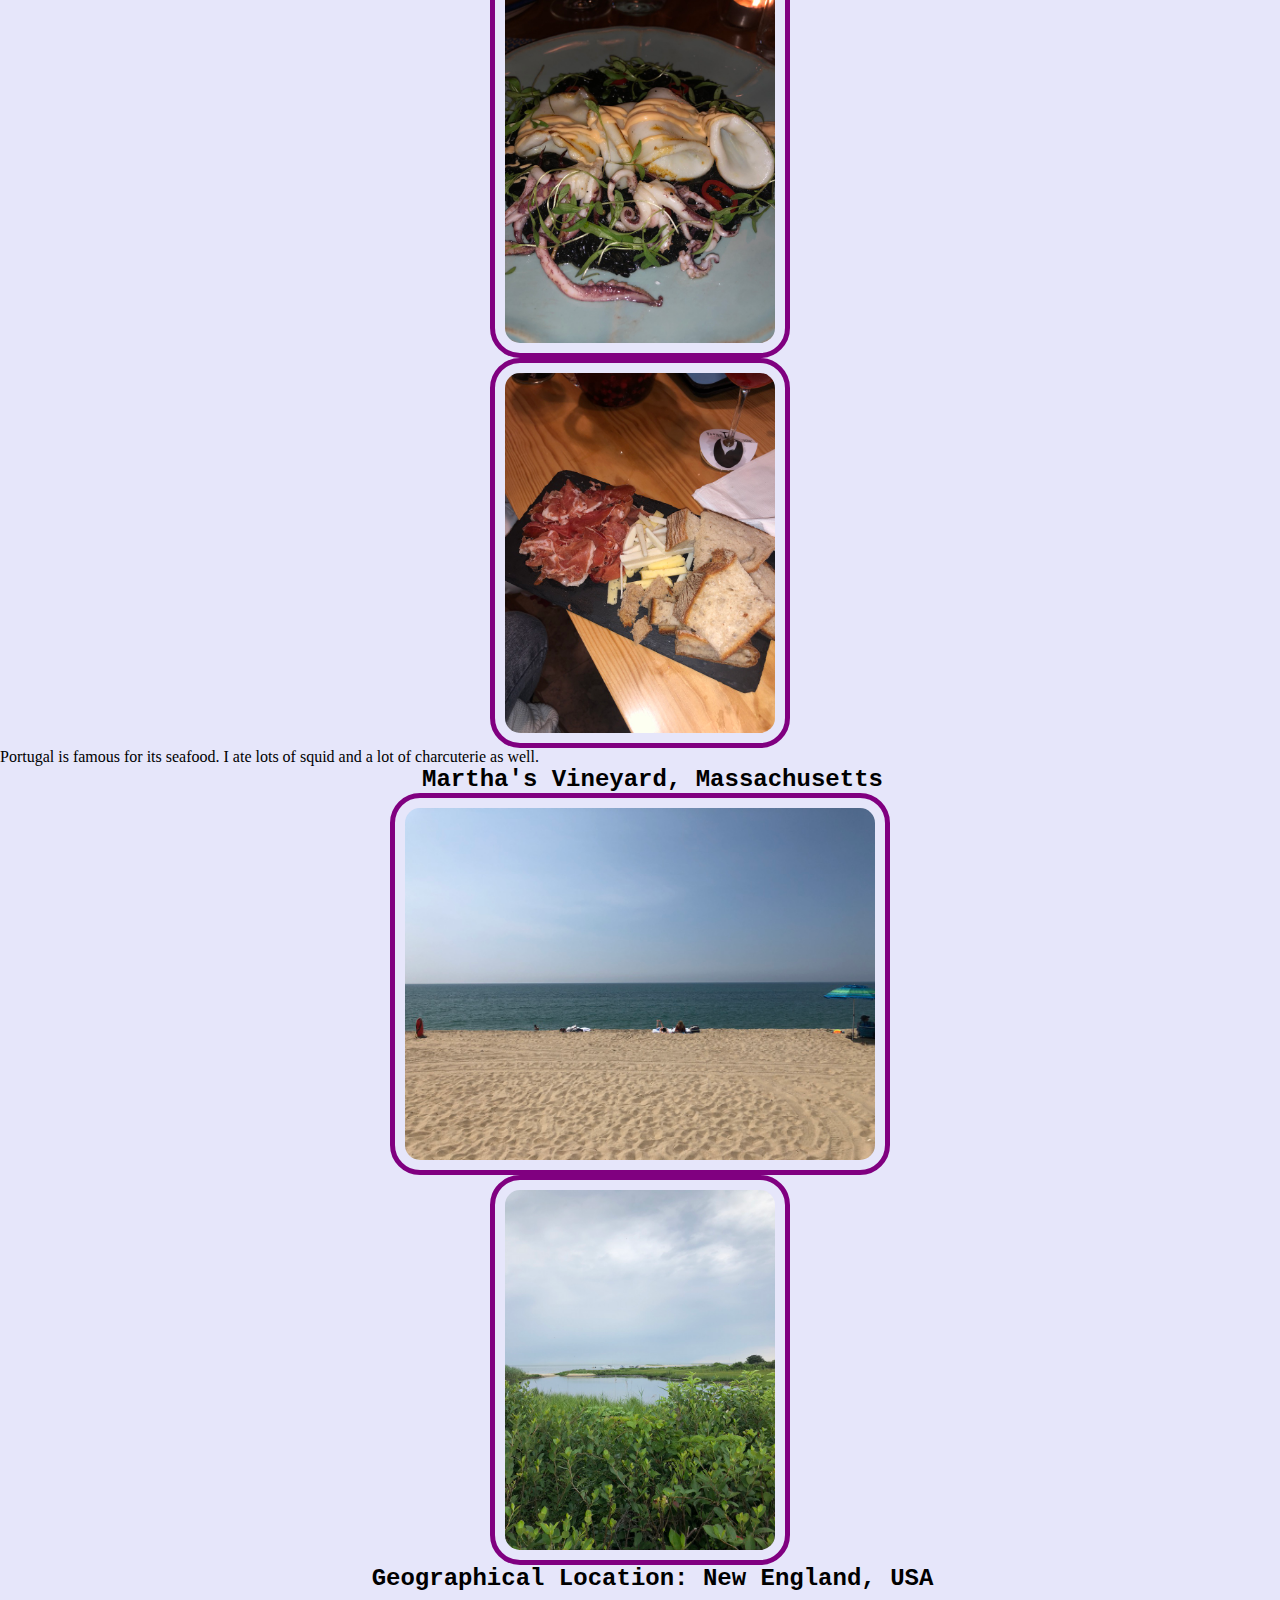
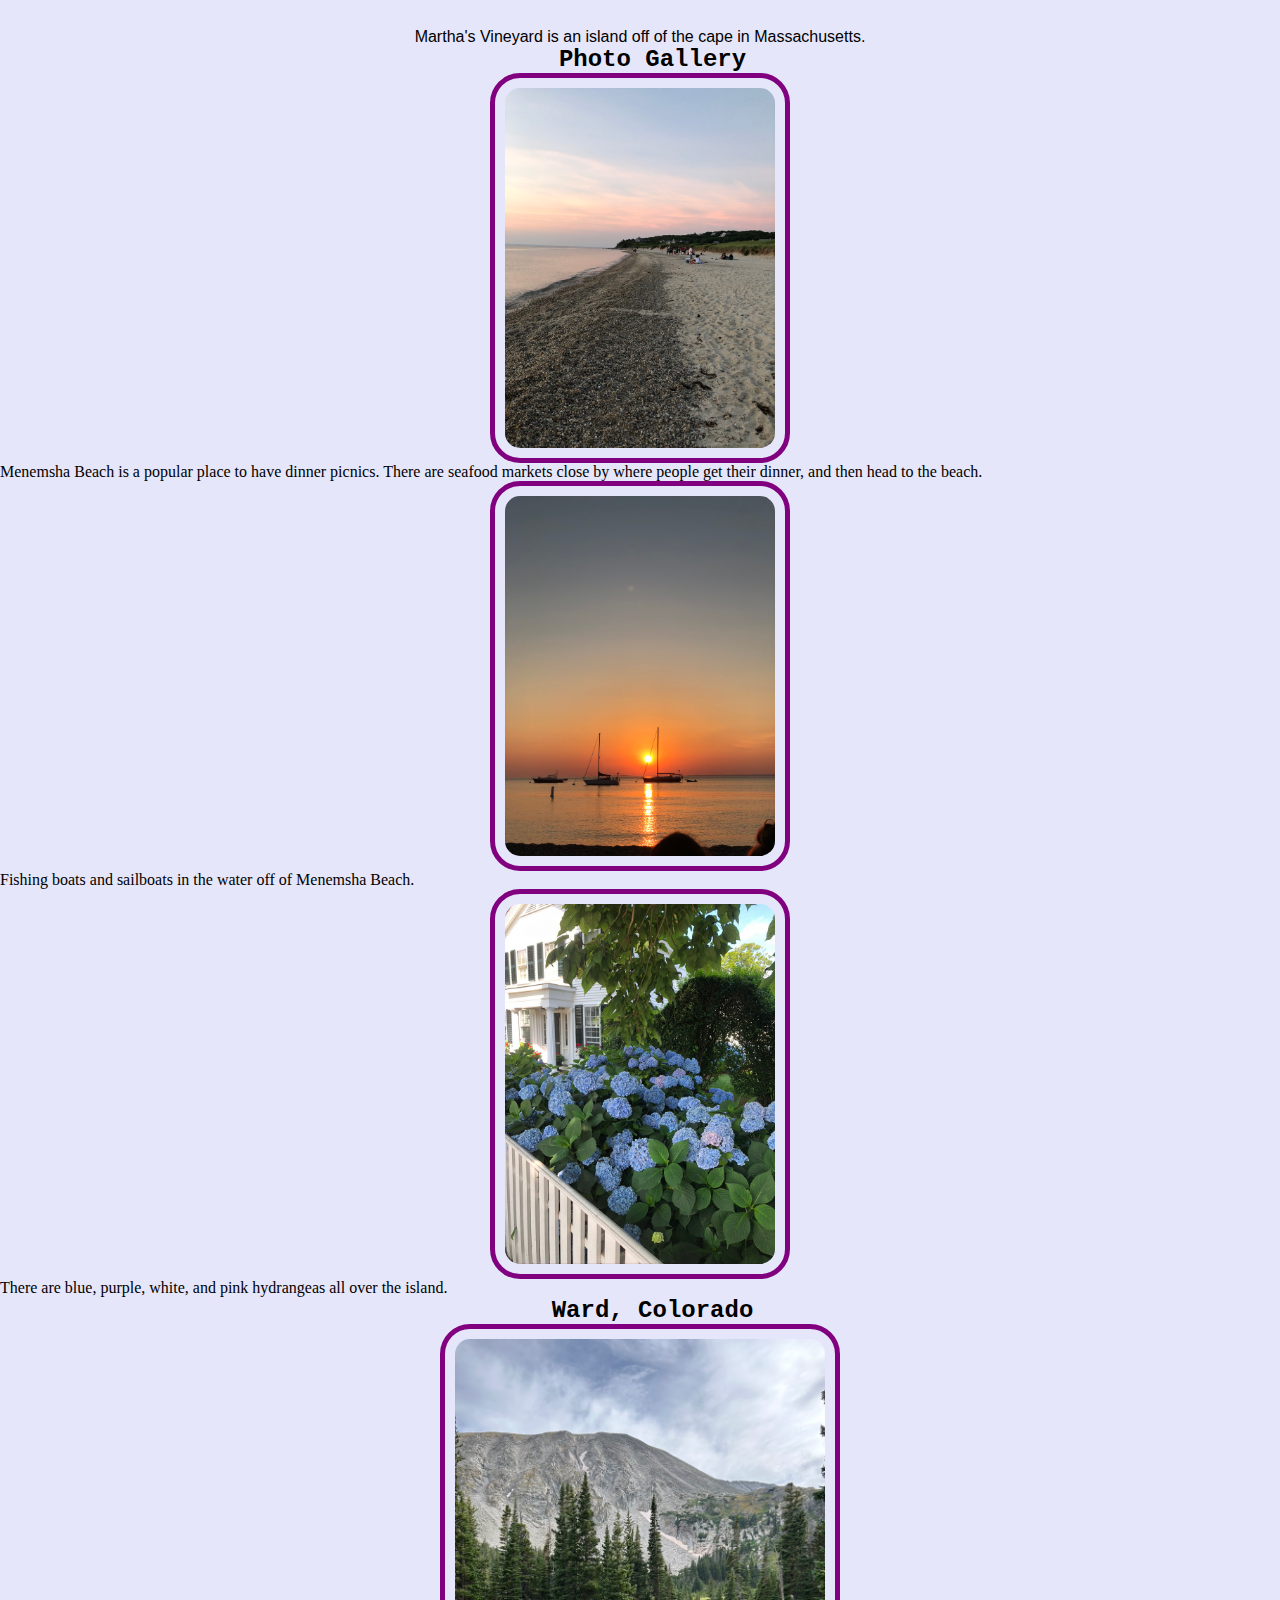
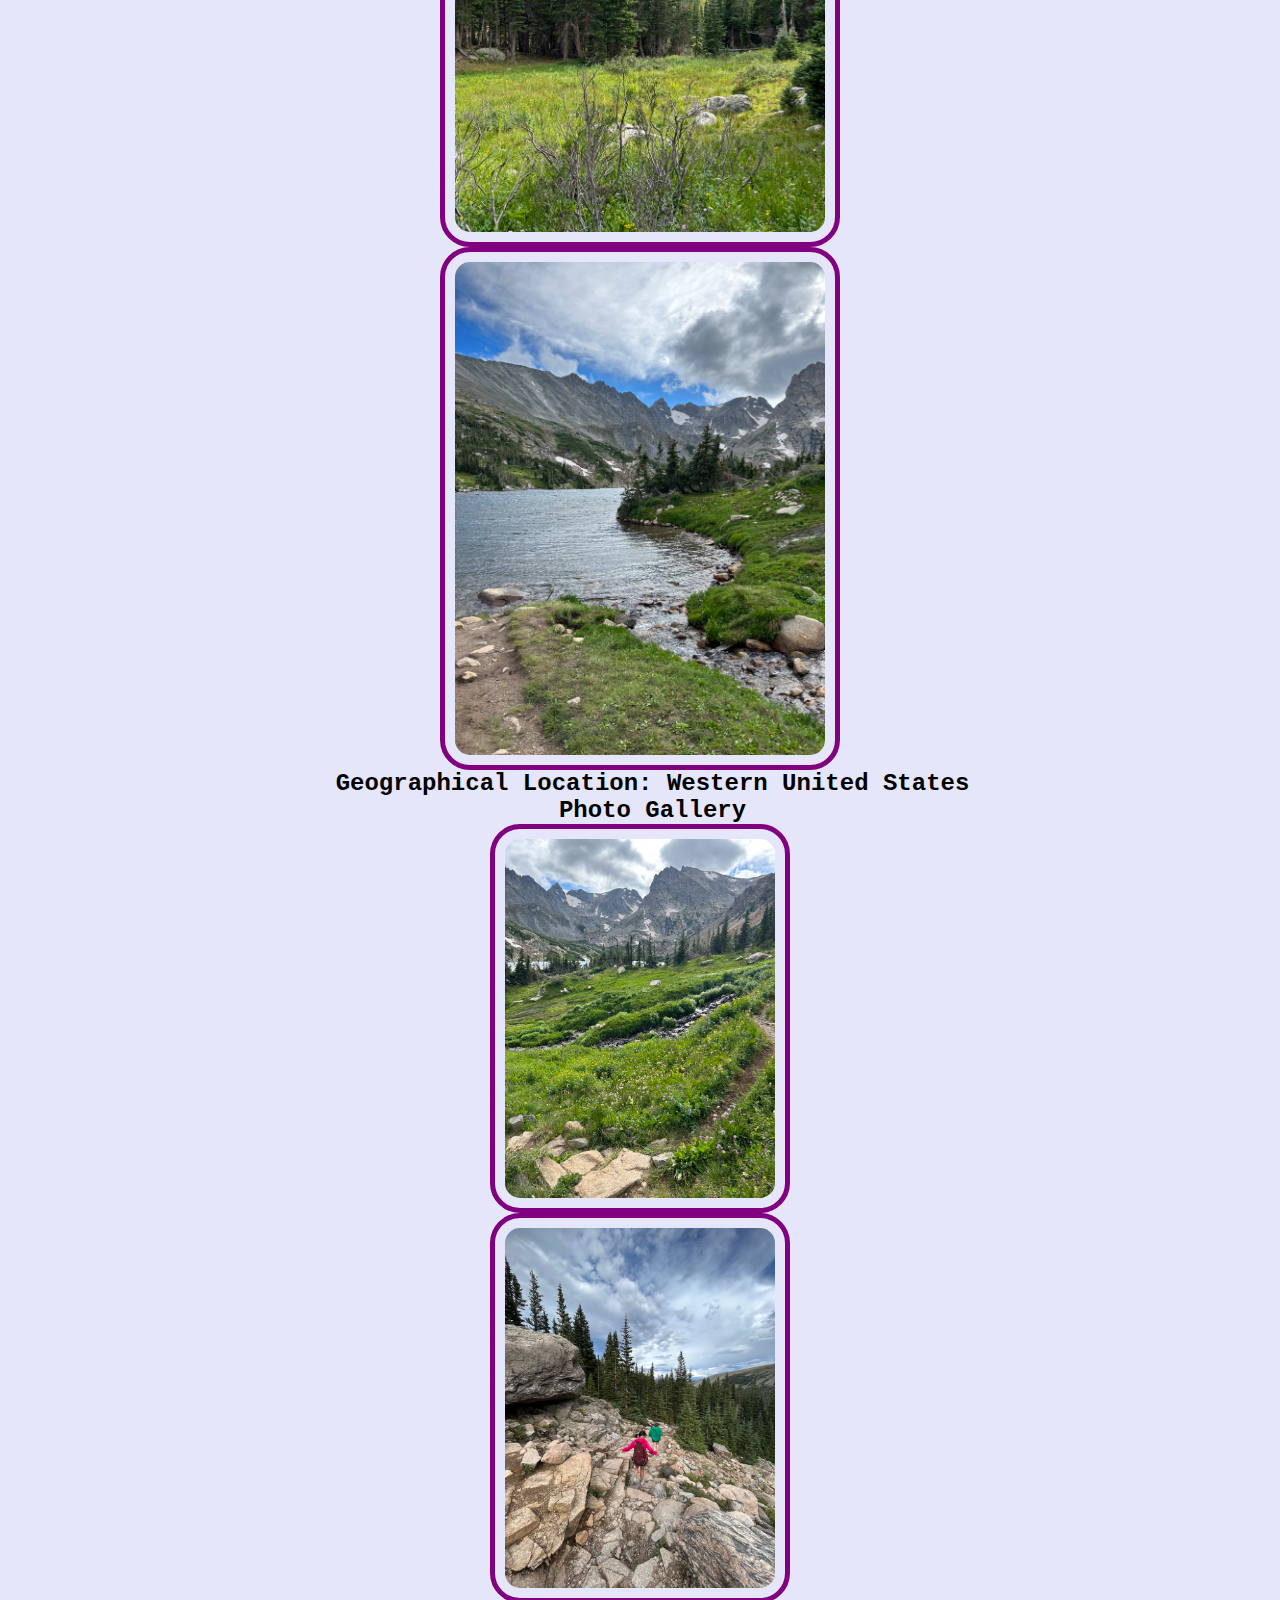
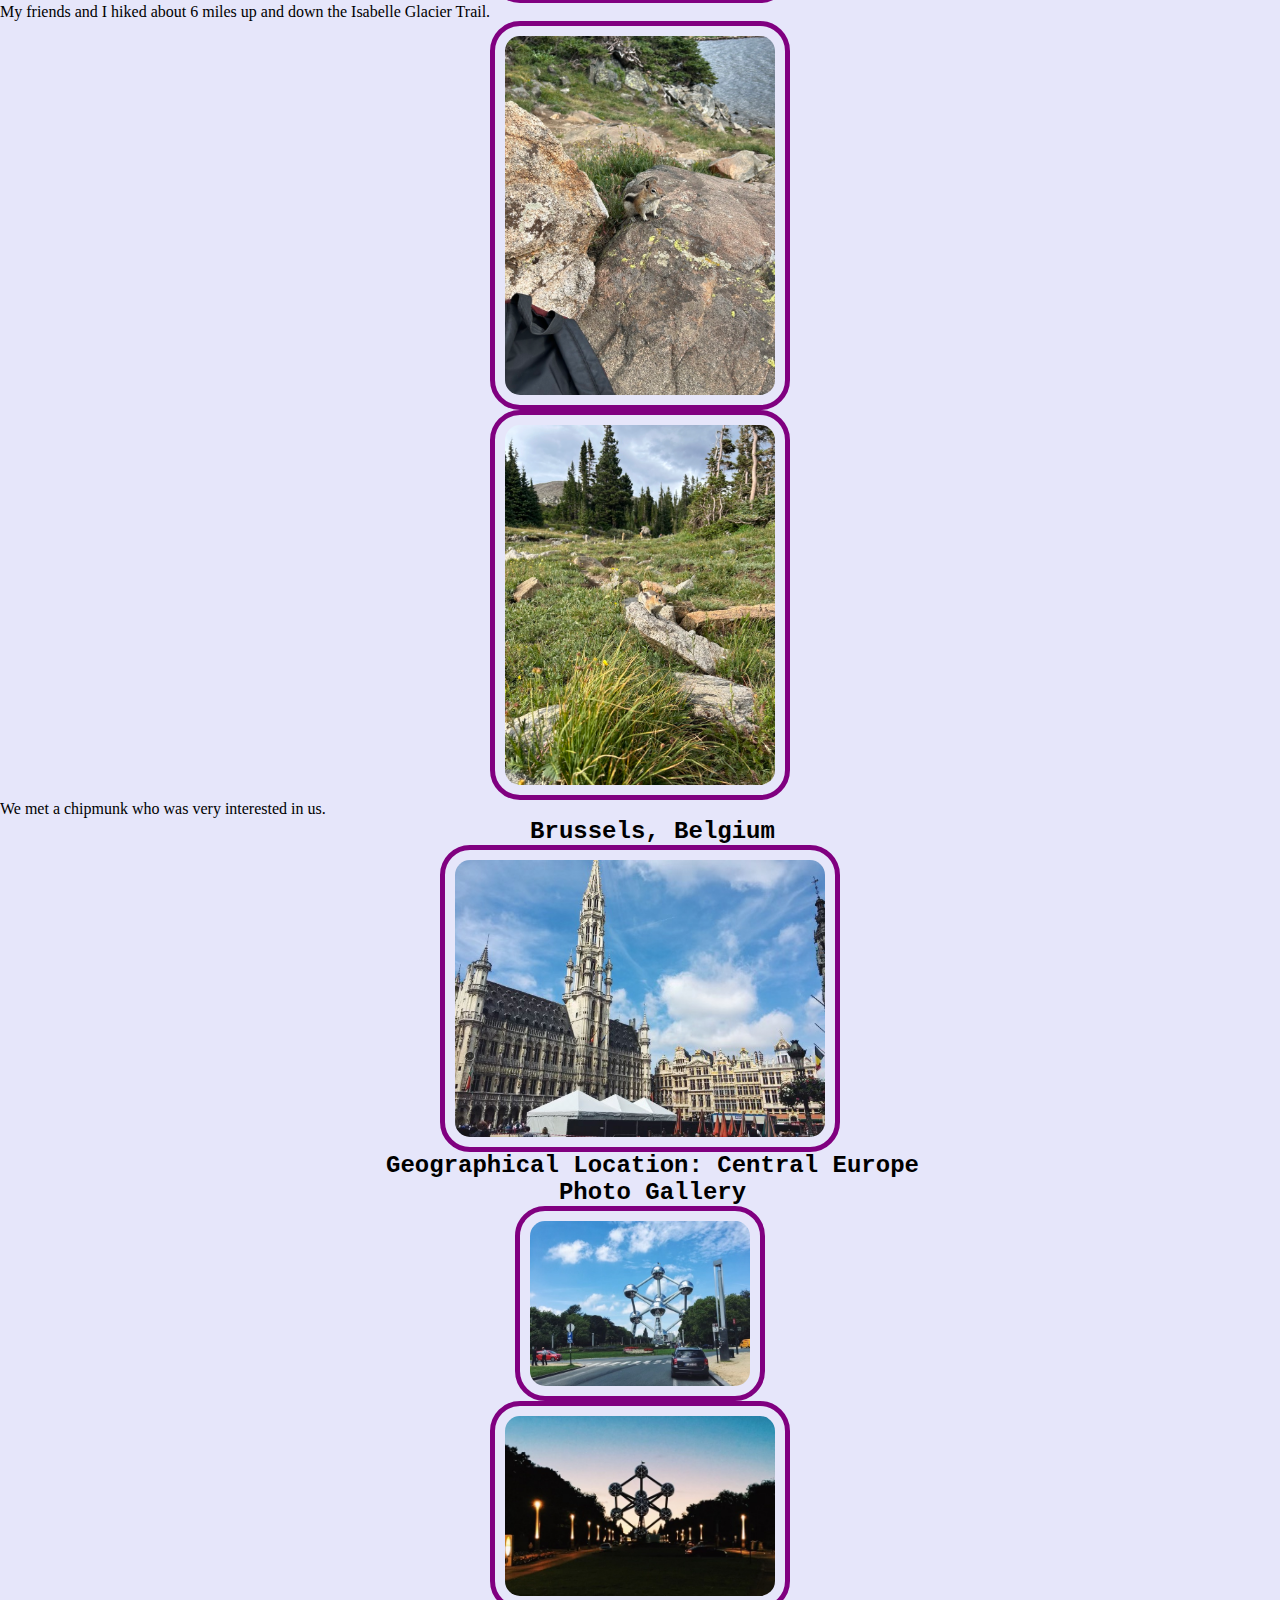
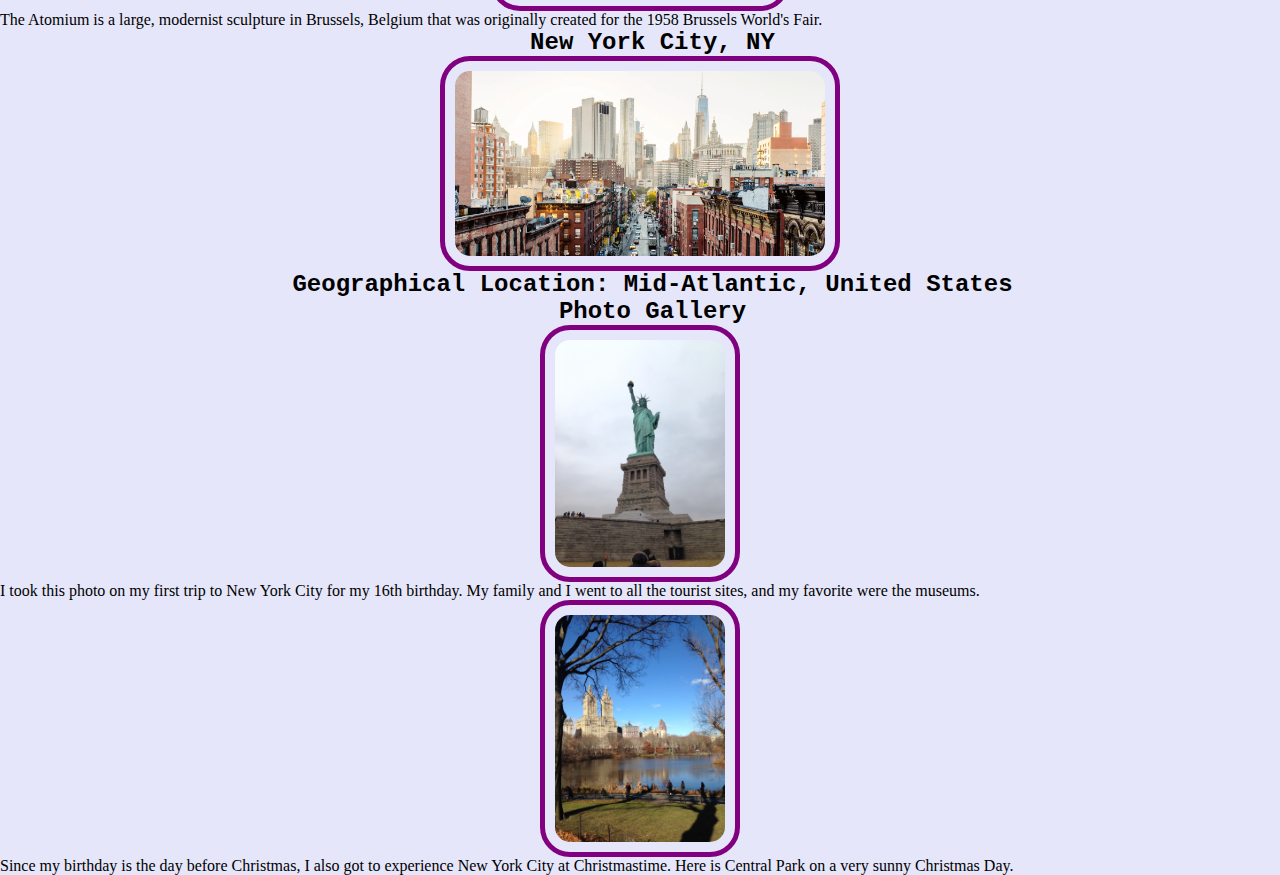
<file: travel.html>
<!DOCTYPE html>
<html lang="en">
<head>
    <meta charset="UTF-8">
    <meta name="viewport" content="width=device-width, initial-scale=1.0">
    <link rel="stylesheet" href="css/reset.css">
    <link rel="stylesheet" href="css/style.css">
    <title>Travel</title>
</head>
<body>
    <a href = "#main">Skip to Main Content</a>
    <header>
        <nav>
            <ul>
                <li><a href = index.html>Pets</a></li>
                <li><a class="current" href = travel.html>Travel</a></li>
                <li><a href = recipes.html>Recipes</a></li>
            </ul>
        </nav>
    </header>
    <main id="main">
        <div>

            <h2>Lisbon, Portugal</h2>
            <img src="images/lisbon_praca_do_comercio.jpeg" width="500" alt="Praca do Comercio in Lisbon, Portugal">
            <h3>Geographical Location: Iberian Peninsula, Europe</h3>

            <h3>Photo Gallery</h3>
            <figure>
                <img src="images/praca_do_comercio_arch.jpeg" width="400" alt="View from atop the arch at Praca do Comercio, looking out at the sea">
                <figcaption>View from atop the arch at Praca do Comercio, looking out at the sea.</figcaption>
            </figure>

            <figure>
                <img src="images/lisbon_rooftops.jpeg" width="400" alt="View of the skyline comprised of red tile rooftops in Lisbon, seen from atop the arch at Praca do Comercio">
                <figcaption>View of red tile rooftops in Lisbon, seen from atop the arch at Praca do Comercio.</figcaption>
            </figure>

            <figure>
                <img src="images/emma_elliott_lisbon.jpeg" width="300" alt="Two girls standing in the center of Praca do Comercio in Lisbon, posing for the camera. The girl on the left is wearing a blouse and jeans, the girl on the right is wearing a dress.">
                <figcaption>My friend and I visiting Praca do Comercio.</figcaption>
            </figure>

            <figure>
                <img src="images/lisbon_squid.jpeg" width="300" alt="A plate of squid ink rice in Lisbon, Portugal">
                <img src="images/lisbon_charcuterie.jpeg" width="300" alt="A platter of meats and cheeses in Lisbon, Portugal">
                <figcaption>Portugal is famous for its seafood. I ate lots of squid and a lot of charcuterie as well.</figcaption>
            </figure>

            <h2>Martha's Vineyard, Massachusetts</h2>
            <img src="images/state_beach.jpeg" width="500" alt="A photo of sand and the ocean with a clear sky from State Beach on Martha's Vineyard, MA">
            <img src="images/nature_preserve.jpeg" width="300" alt="A photo of a pond at a nature preserve in Edgartown, MA">
            <h3>Geographical Location: New England, USA</h3>

            <br><br><p>Martha's Vineyard is an island off of the cape in Massachusetts.</p>

            <h3>Photo Gallery</h3>
            <figure>
                <img src="images/menemsha_beach.jpeg" width="300" alt="Photo of the shoreline at Menemsha Beach, Martha's Vineyard">
                <figcaption>Menemsha Beach is a popular place to have dinner picnics. There are seafood markets close by where people get their dinner, and then head to the beach.</figcaption>
            </figure>

            <figure>
                <img src="images/menemsha_boats.jpeg" width="300" alt="Boats in the water off of Menemsha Beach on Martha's Vineyard">
                <figcaption>Fishing boats and sailboats in the water off of Menemsha Beach.</figcaption>
            </figure>

            <figure>
                <img src="images/hydrangeas_edgartown.jpeg" width="300" alt="A bush of blue hydrangeas in Edgartown, MA">
                <figcaption>There are blue, purple, white, and pink hydrangeas all over the island.</figcaption>
            </figure>

            <h2>Ward, Colorado</h2>
            <img src="images/ward_co_mountain.jpeg" width="400" alt="Part of Lake Isabelle Glacier in Ward, Colorado">
            <img src="images/lake_isabelle.jpeg" width="400" alt="A partial photo of Lake Isabelle in Ward, Colorado">
            <h3>Geographical Location: Western United States</h3>

            <h3>Photo Gallery</h3>
            <figure>
                <img src="images/isabelle_glacier.jpeg" width="300" alt="Lake Isabelle Glacier in Ward, Colorado">
                <img src="images/isabelle_glacier_trail.jpeg" width="300" alt="Two girls walking down a rocky mountain path on Isabelle Glacier Trail">
                <figcaption>My friends and I hiked about 6 miles up and down the Isabelle Glacier Trail.</figcaption>
            </figure>

            <figure>
                <img src="images/chipmunk_lake_isabelle.jpeg" width="300" alt="A wild chipmunk on a rock, investigating the hikers">
                <img src="images/chipmunk.jpeg" width="300" alt="A wild chipmunk standing on a rock">
                <figcaption>We met a chipmunk who was very interested in us.</figcaption>
            </figure>

            <h2>Brussels, Belgium</h2>
            <img src="images/la_grandplace_brussels.jpeg" width="400" alt="A photo taken from the center of La Grand-Place in Brussels, Belgium">
            <h3>Geographical Location: Central Europe</h3>

            <h3>Photo Gallery</h3>
            <figure>
                <img src="images/atomium_daytime.jpeg" width="250" alt="Photo of the Atomium, a modernist landmark shaped like an atom in Brussels, Belgium, during the daytime">
                <img src="images/atomium_nighttime.jpeg" width="300" alt="Photo of the Atomium, a modernist landmark shaped like an atom in Brussels, Belgium, at nighttime">
                <figcaption>The Atomium is a large, modernist sculpture in Brussels, Belgium that was originally created for the 1958 Brussels World's Fair.</figcaption>
            </figure>

            <h2>New York City, NY</h2>
            <img src="images/new_york_city_conde_nast.webp" width="400" alt="A photo of the New York City skyline in daylight">
            <h3>Geographical Location: Mid-Atlantic, United States</h3>

            <h3>Photo Gallery</h3>
            <figure>
                <img src="images/statue_of_liberty.jpeg" width="200" alt="The Statue of Liberty">
                <figcaption>I took this photo on my first trip to New York City for my 16th birthday. My family and I went to all the tourist sites, and my favorite were the museums.</figcaption>
            </figure>

            <figure>
                <img src="images/central_park_xmas_day.jpeg" width="200" alt="Central Park on Christmas Day, 2014">
                <figcaption>Since my birthday is the day before Christmas, I also got to experience New York City at Christmastime. Here is Central Park on a very sunny Christmas Day.</figcaption>
            </figure>
            <!-- Colleen van Lent -->
        </div>
        <div></div>
        <div></div>
        <div></div>

    </main>
</body>
</html>
</file>
<file: css/style.css>
html {
    scroll-behavior: smooth;
}


body {
    background-color: lavender;
    color: black;
    /* font-family: Arial, Helvetica, sans-serif;
    text-align: justify; */
}

body > a:first-child {
    position: absolute;
    top: -50px;
}

body > a:first-child:focus {
    top: -5px;
}

nav {
    background-color: aquamarine;
}

.current {
    color: purple;
    text-decoration: underline;
    background-color: lightcyan;
    font-weight: bold;
}

h1 {
    font-size: xx-large;
    font-family:'Courier New', Courier, monospace;
    text-align: center;
}

h2, h3 {
    font-size: x-large;
    font-family:'Courier New', Courier, monospace;
    color: black;
    margin-left: 25px;
    font-weight: bold;
    text-align: center;
    /* background: blanchedalmond; */
}

p {
    font-family: Arial, Helvetica, sans-serif;
    /* line-height: 25px;
    margin-left: 25px;
    margin-right: 25px; */
    text-align: center;
    font-size: medium;
}

img {
    display:block;
    border: solid 5px purple;
    padding: 10px;
    margin: 0 auto;
    max-width: 100%;
    border-top-right-radius: 30px;
    border-top-left-radius: 30px;
    border-bottom-right-radius: 30px;
    border-bottom-left-radius: 30px;
    justify-items: left;
    justify-content: center;
}

ol {
    border: 2px dashed blue;
}

li {
    margin-left: 50px;
    font-size: medium;
    padding: 5px;
    font-family: Arial, Helvetica, sans-serif;
    /* display: block; */
}

.span {
    font-family: Arial, Helvetica, sans-serif;
}

.flex-container {
    display: flex;
    flex-direction: column;
    align-items: center;
}

.grid {
    display: grid;
    grid-template-columns: 1fr 1fr;
    grid-template-rows: 1fr 1fr;
    grid-gap: 3px;
    background-color: lavender;
    padding: 20px;
    width: 100%;
    border: solid 3px black;
    /* align-items: center; */
    /* align-content: center; */
    /* justify-items: center; */
    /* justify-content: center;  */
    row-gap: 0px; 
}


.item5, .item6, .item7, .item8, .item9, .item10, .item11, .item12, .item13, .item14, .item15, .item16, .item17, .item18, .item19, .item20, .item21, .item22, .item23{
    display: flex;
    justify-content: center;
    align-items: center;
}

.grid-item {
    display: grid;
    grid-template-columns: 1fr;
    padding: 20px;
    width: 100%;
}

.grid-photo {
    display: flex;
    justify-content: center;
    align-items: center;
}

nav a:hover, nav a:focus {
    text-decoration: underline;
    background-color: blanchedalmond;
}

@media (max-width: 767px) {
.main{
      display: none;
    }
}

@media (prefers-reduced-motion: reduce) {
    .gif {
        display: none
    }
}
</file>
